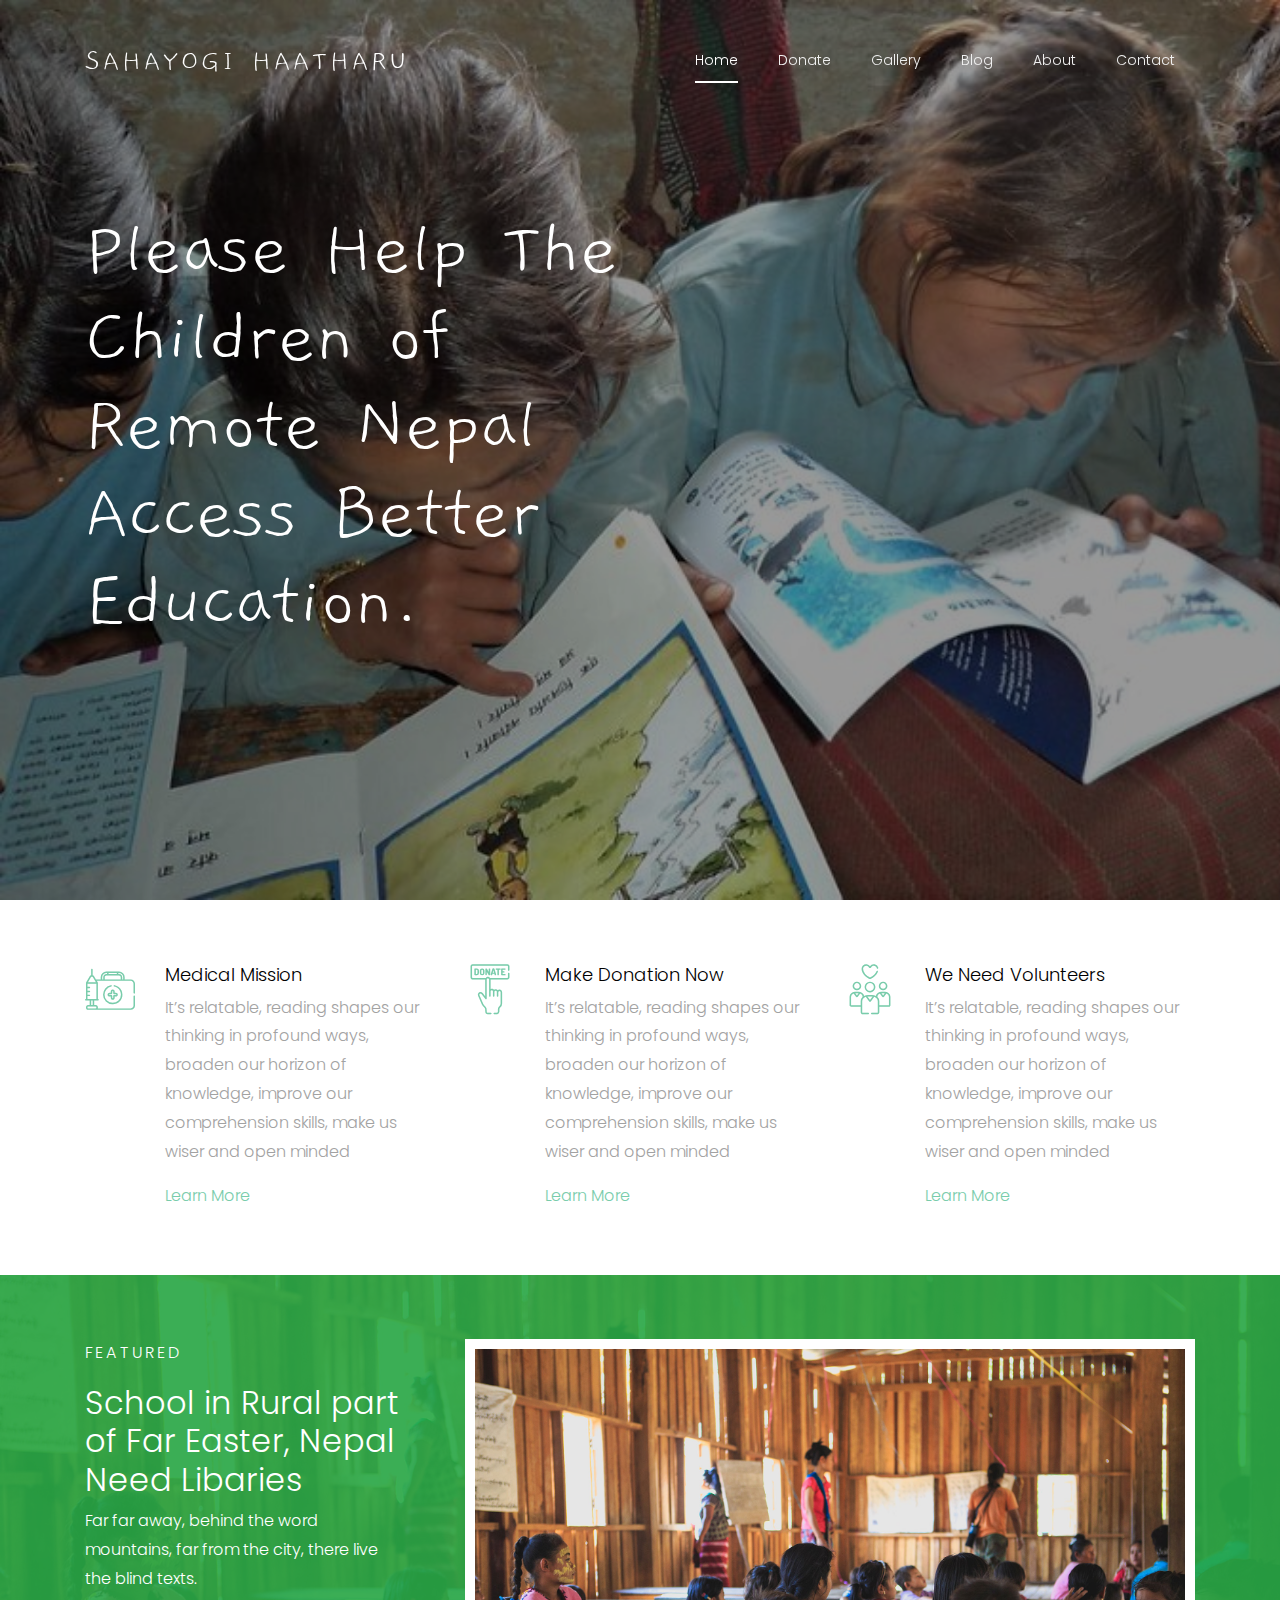
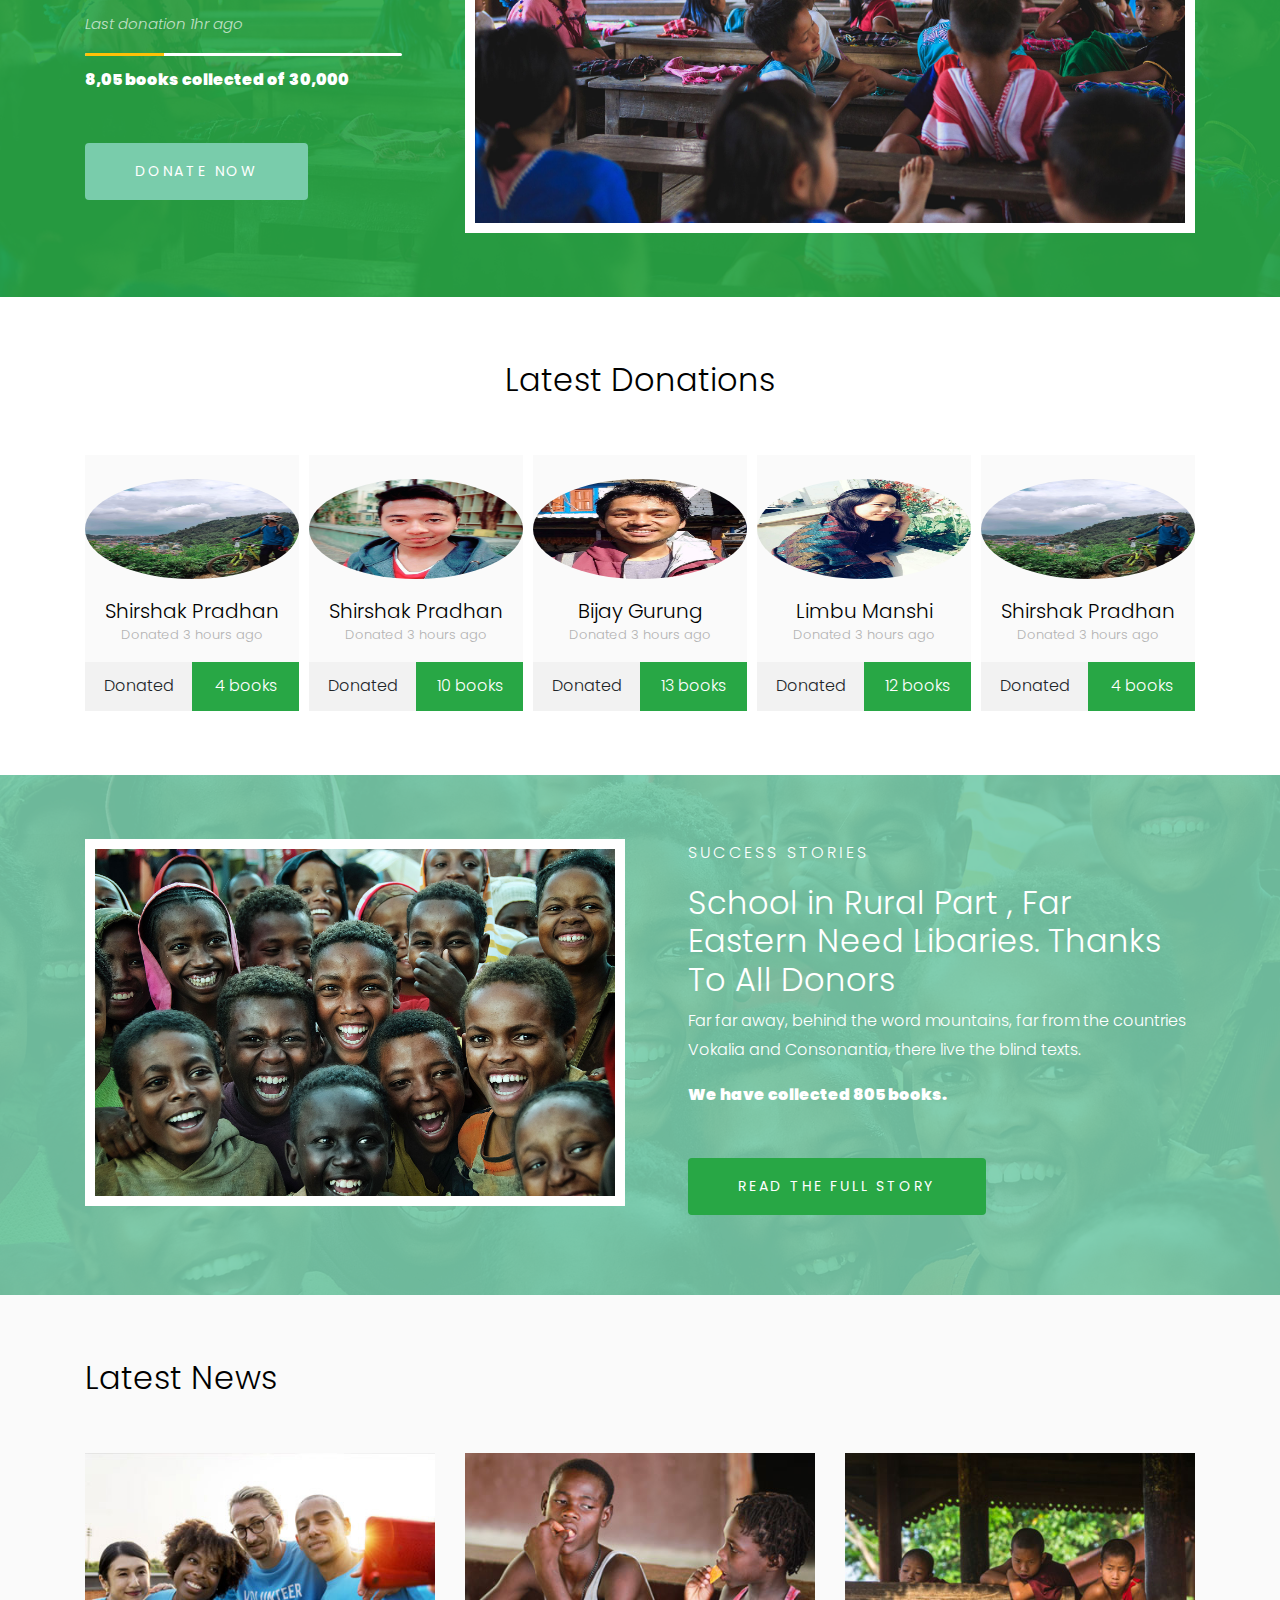
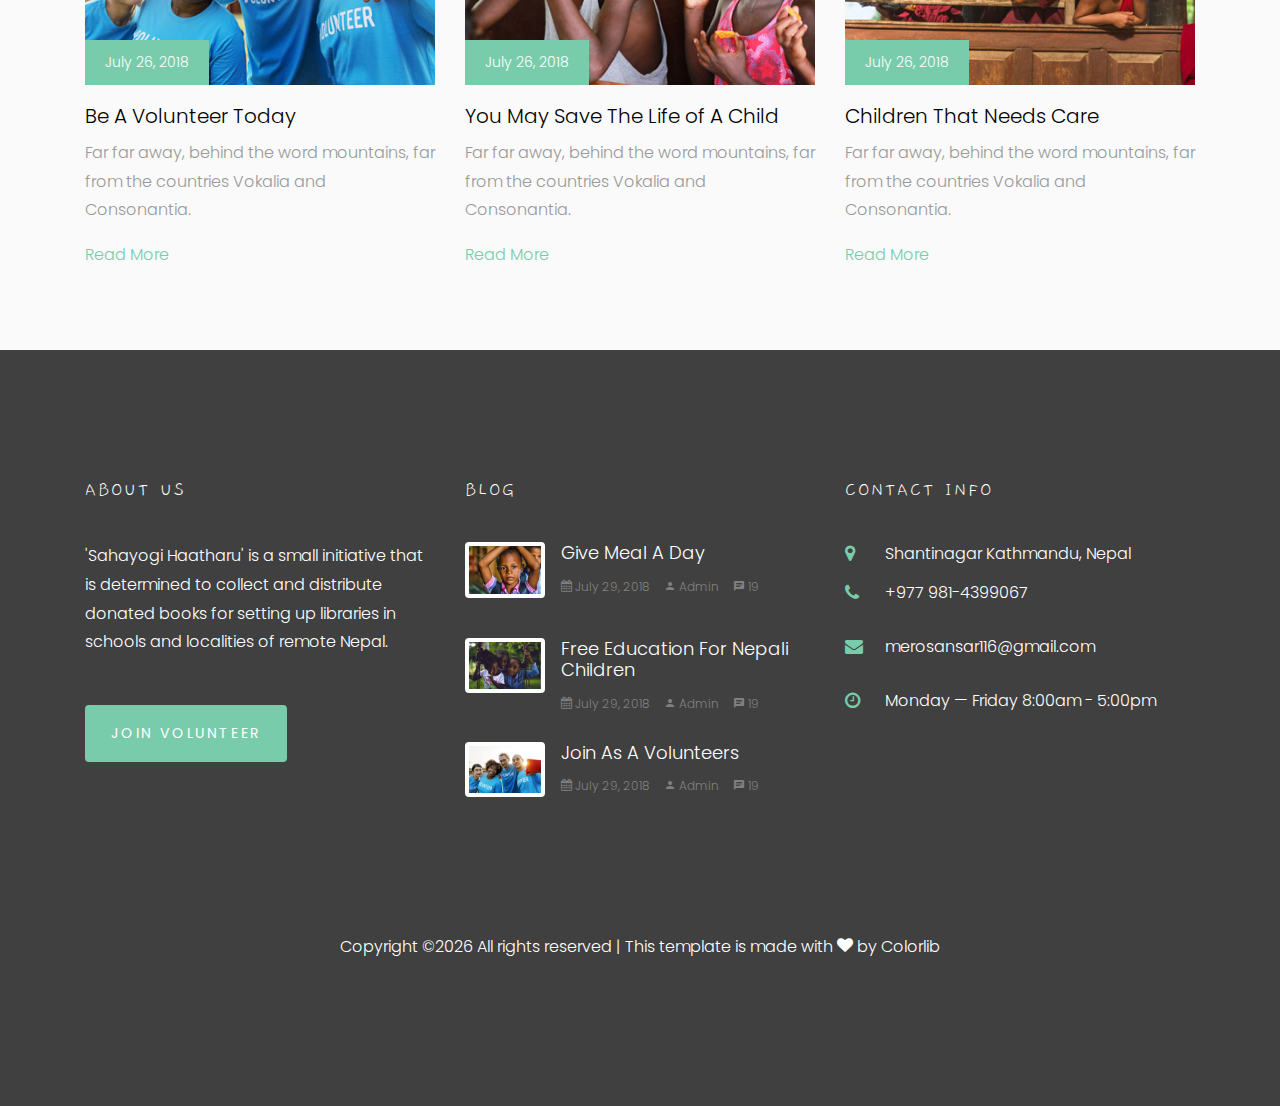
<file: public/index.html>
<!DOCTYPE html>
<html lang="en">
  <head>
    <title>Sahayogi Haatharu</title>
    <meta charset="utf-8">
    <meta name="viewport" content="width=device-width, initial-scale=1, shrink-to-fit=no">
    
    <link href="https://fonts.googleapis.com/css?family=Poppins:300,400,500|Gaegu:700" rel="stylesheet">
    <link rel="stylesheet" href="css/open-iconic-bootstrap.min.css">
    <link rel="stylesheet" href="css/animate.css">
    <link rel="stylesheet" href="css/owl.carousel.min.css">
    <link rel="stylesheet" href="css/owl.theme.default.min.css">
    <link rel="stylesheet" href="css/magnific-popup.css">
    <link rel="stylesheet" href="css/aos.css">
    <link rel="stylesheet" href="css/ionicons.min.css">
    <link rel="stylesheet" href="css/bootstrap-datepicker.css">
    <link rel="stylesheet" href="css/jquery.timepicker.css">
    <link rel="stylesheet" href="css/flaticon.css">
    <link rel="stylesheet" href="css/icomoon.css">
    <link rel="stylesheet" href="css/style.css">
  </head>
  <body>
    
  <nav class="navbar navbar-expand-lg navbar-dark ftco_navbar bg-dark ftco-navbar-light" id="ftco-navbar">
    <div class="container">
      <a class="navbar-brand" href="/">Sahayogi Haatharu </a>
      <button class="navbar-toggler" type="button" data-toggle="collapse" data-target="#ftco-nav" aria-controls="ftco-nav" aria-expanded="false" aria-label="Toggle navigation">
        <span class="oi oi-menu"></span> Menu
      </button>

      <div class="collapse navbar-collapse" id="ftco-nav">
        <ul class="navbar-nav ml-auto">
          <li class="nav-item active"><a href="/" class="nav-link">Home</a></li>
          <li class="nav-item"><a href="#donations" class="nav-link">Donate</a></li>
          <li class="nav-item"><a href="#news"  onclick="$('#news').animatescroll({padding:18})" class="nav-link">Gallery</a></li>
          <li class="nav-item"><a href="#contact" class="nav-link">Blog</a></li>
          <li class="nav-item"><a href="#contact" class="nav-link">About</a></li>
          <li class="nav-item"><a href="#contact" class="nav-link">Contact</a></li>
        </ul>
      </div>
    </div>
  </nav>
  <!-- END nav -->
  
  <div class="block-31" style="position: relative;">
    <div class="owl-carousel loop-block-31 ">
      <div class="block-30 item" style="background-image: url('images/bg.jpeg');" data-stellar-background-ratio="0.5">
        <div class="container">
          <div class="row align-items-center">
            <div class="col-md-7">
              <h2 class="heading">Please Help The Children of Remote Nepal Access Better Education.</h2>
            </div>
          </div>
        </div>
      </div>
    </div>
  </div>
  

  <div class="site-section">
    <div class="container">
      <div class="row">

        <div class="col-md-4">
          <div class="media block-6">
            <div class="icon"><span class="flaticon-first-aid-kit"></span></div>
            <div class="media-body">
              <h3 class="heading">Medical Mission</h3>
              <p>It’s relatable, reading shapes our thinking in profound ways, broaden our horizon of knowledge, improve our comprehension skills, make us wiser and open minded</p>
              <p><a href="#">Learn More</a></p>
            </div>
          </div>     
        </div>

        <div class="col-md-4">
          <div class="media block-6">
            <div class="icon"><span class="flaticon-donate"></span></div>
            <div class="media-body">
              <h3 class="heading">Make Donation Now</h3>
              <p>It’s relatable, reading shapes our thinking in profound ways, broaden our horizon of knowledge, improve our comprehension skills, make us wiser and open minded</p>
              <p><a href="#">Learn More</a></p>
            </div>
          </div>  
        </div>

        <div class="col-md-4">
          <div class="media block-6">
            <div class="icon"><span class="flaticon-people"></span></div>
            <div class="media-body">
              <h3 class="heading">We Need Volunteers</h3>
              <p>It’s relatable, reading shapes our thinking in profound ways, broaden our horizon of knowledge, improve our comprehension skills, make us wiser and open minded</p>
              <p><a href="#">Learn More</a></p>
            </div>
          </div> 
        </div>

      </div>
    </div>
  </div> <!-- .site-section -->



  <div class="featured-donate overlay-color" style="background-image: url('images/bg_2.jpg');" id="donations">
    
    <div class="container">
      <div class="row">
        <div class="col-lg-8 order-lg-2 mb-3 mb-lg-0">
          <img src="images/bg_2.jpg" alt="Image placeholder" class="img-fluid">
        </div>
        <div class="col-lg-4 pr-lg-5">
          <span class="featured-text mb-3 d-block">Featured</span>
          <h2>School in  Rural part of Far Easter, Nepal Need Libaries</h2>
          <p class="mb-3">Far far away, behind the word mountains, far from the city, there live the blind texts.</p>
          <span class="donation-time mb-3">Last donation 1hr ago</span>
          <div class="progress custom-progress">
            <div class="progress-bar bg-warning" role="progressbar" style="width: 25%" aria-valuenow="25" aria-valuemin="0" aria-valuemax="100"></div>
          </div>
          <span class="fund-raised d-block mb-5">8,05 books collected of 30,000</span>
          <p><a href="#" class="btn btn-primary btn-hover-white py-3 px-5">Donate Now</a></p>
        </div>
        
      </div>
    </div>

  </div> <!-- .featured-donate -->

  <div class="site-section fund-raisers " style="display:none">
    <div class="container">
      <div class="row mb-5">
        <div class="col-md-12">
          <h2>Top Fundraisers</h2>
        </div>
      </div>

      <div class="row">
        
        <div class="col-md-12 block-11">
          <div class="nonloop-block-11 owl-carousel">

            <div class="card fundraise-item">
              <a href="#"><img class="card-img-top" src="images/img_1.jpg" alt="Image placeholder"></a>
              <div class="card-body">
                <h3 class="card-title"><a href="#">Children Needs Food</a></h3>
                <p class="card-text">Some quick example text to build on the card title and make up the bulk of the card's content.</p>
                <span class="donation-time mb-3 d-block">Last donation 1w ago</span>
                <div class="progress custom-progress-success">
                  <div class="progress-bar bg-success" role="progressbar" style="width: 25%" aria-valuenow="25" aria-valuemin="0" aria-valuemax="100"></div>
                </div>
                <span class="fund-raised d-block">$8,100 raised of $30,000</span>
              </div>
            </div>

            
            <div class="card fundraise-item">
              <a href="#"><img class="card-img-top" src="images/img_2.jpg" alt="Image placeholder"></a>
              <div class="card-body">
                <h3 class="card-title"><a href="#">Children Needs Food</a></h3>
                <p class="card-text">Some quick example text to build on the card title and make up the bulk of the card's content.</p>
                <span class="donation-time mb-3 d-block">Last donation 1w ago</span>
                <div class="progress custom-progress-success">
                  <div class="progress-bar bg-success" role="progressbar" style="width: 25%" aria-valuenow="25" aria-valuemin="0" aria-valuemax="100"></div>
                </div>
                <span class="fund-raised d-block">$8,100 raised of $30,000</span>
              </div>
            </div>
            
            <div class="card fundraise-item">
              <a href="#"><img class="card-img-top" src="images/img_3.jpg" alt="Image placeholder"></a>
              <div class="card-body">
                <h3 class="card-title"><a href="#">Children Needs Food</a></h3>
                <p class="card-text">Some quick example text to build on the card title and make up the bulk of the card's content.</p>
                <span class="donation-time mb-3 d-block">Last donation 1w ago</span>
                <div class="progress custom-progress-success">
                  <div class="progress-bar bg-success" role="progressbar" style="width: 25%" aria-valuenow="25" aria-valuemin="0" aria-valuemax="100"></div>
                </div>
                <span class="fund-raised d-block">$8,100 raised of $30,000</span>
              </div>
            </div>


            <div class="card fundraise-item">
              <a href="#"><img class="card-img-top" src="images/img_1.jpg" alt="Image placeholder"></a>
              <div class="card-body">
                <h3 class="card-title"><a href="#">Children Needs Food</a></h3>
                <p class="card-text">Some quick example text to build on the card title and make up the bulk of the card's content.</p>
                <span class="donation-time mb-3 d-block">Last donation 1w ago</span>
                <div class="progress custom-progress-success">
                  <div class="progress-bar bg-success" role="progressbar" style="width: 25%" aria-valuenow="25" aria-valuemin="0" aria-valuemax="100"></div>
                </div>
                <span class="fund-raised d-block">$8,100 raised of $30,000</span>
              </div>
            </div>

            
            <div class="card fundraise-item">
              <a href="#"><img class="card-img-top" src="images/img_2.jpg" alt="Image placeholder"></a>
              <div class="card-body">
                <h3 class="card-title"><a href="#">Children Needs Food</a></h3>
                <p class="card-text">Some quick example text to build on the card title and make up the bulk of the card's content.</p>
                <span class="donation-time mb-3 d-block">Last donation 1w ago</span>
                <div class="progress custom-progress-success">
                  <div class="progress-bar bg-success" role="progressbar" style="width: 25%" aria-valuenow="25" aria-valuemin="0" aria-valuemax="100"></div>
                </div>
                <span class="fund-raised d-block">$8,100 raised of $30,000</span>
              </div>
            </div>
            
            <div class="card fundraise-item">
              <a href="#"><img class="card-img-top" src="images/img_3.jpg" alt="Image placeholder"></a>
              <div class="card-body">
                <h3 class="card-title"><a href="#">Children Needs Food</a></h3>
                <p class="card-text">Some quick example text to build on the card title and make up the bulk of the card's content.</p>
                <span class="donation-time mb-3 d-block">Last donation 1w ago</span>
                <div class="progress custom-progress-success">
                  <div class="progress-bar bg-success" role="progressbar" style="width: 25%" aria-valuenow="25" aria-valuemin="0" aria-valuemax="100"></div>
                </div>
                <span class="fund-raised d-block">$8,100 raised of $30,000</span>
              </div>
            </div>
           
          </div>
        </div>
      </div>
    </div>
  </div> <!-- .section -->


  <div class="site-section fund-raisers" id="donations">
    <div class="container">
      <div class="row mb-5">
        <div class="col-md-12 text-center">
          <h2>Latest Donations</h2>
        </div>
      </div>

      <div id='donar' class="owl-carousel owl-theme">
        <div class="item">
          <div class="person-donate text-center bg-light pt-4">
            <img src="images/shirshakpardhan.jpg" alt="Image placeholder" class="img-fluid">
            <div class="donate-info">
              <h2>Shirshak Pradhan</h2>
              <span class="time d-block mb-3">Donated 3 hours ago</span>

              <div class="donate-amount d-flex">
                <div class="label">Donated</div>
                <div class="amount">4 books</div>
              </div>
            </div>
          </div>    
        </div>

        <div class="item">
          <div class="person-donate text-center bg-light pt-4">
            <img src="images/shasank_prajapati.jpg" alt="Image placeholder" class="img-fluid">
            <div class="donate-info">
              <h2>Shirshak Pradhan</h2>
              <span class="time d-block mb-3">Donated 3 hours ago</span>

              <div class="donate-amount d-flex">
                <div class="label">Donated</div>
                <div class="amount">10 books</div>
              </div>
            </div>
          </div>    
        </div>

        <div class="item">
          <div class="person-donate text-center bg-light pt-4">
            <img src="images/BijayGurung.jpg" alt="Image placeholder" class="img-fluid">
            <div class="donate-info">
              <h2>Bijay Gurung</h2>
              <span class="time d-block mb-3">Donated 3 hours ago</span>

              <div class="donate-amount d-flex">
                <div class="label">Donated</div>
                <div class="amount">13 books</div>
              </div>
            </div>
          </div>    
        </div>

        <div class="item">
          <div class="person-donate text-center bg-light pt-4">
            <img src="images/LimbuManshi.jpg" alt="Image placeholder" class="img-fluid">
            <div class="donate-info">
              <h2>Limbu Manshi</h2>
              <span class="time d-block mb-3">Donated 3 hours ago</span>

              <div class="donate-amount d-flex">
                <div class="label">Donated</div>
                <div class="amount">12 books</div>
              </div>
            </div>
          </div>    
        </div>
      </div>
    </div>
  </div> <!-- .section -->

  <div class="featured-section overlay-color-2" style="background-image: url('images/bg_3.jpg');">
    
    <div class="container">
      <div class="row">

        <div class="col-md-6">
          <img src="images/bg_3.jpg" alt="Image placeholder" class="img-fluid">
        </div>

        <div class="col-md-6 pl-md-5">
          <span class="featured-text d-block mb-3">Success Stories</span>
          <h2>School in Rural Part , Far Eastern Need Libaries. Thanks To All Donors</h2>
          <p class="mb-3">Far far away, behind the word mountains, far from the countries Vokalia and Consonantia, there live the blind texts.</p>
          <span class="fund-raised d-block mb-5">We have collected 805 books.</span>

          <p><a href="#" class="btn btn-success btn-hover-white py-3 px-5">Read The Full Story</a></p>
        </div>
        
      </div>
    </div>

  </div> <!-- .featured-donate -->

  <div class="site-section bg-light" id="news">
    <div class="container">
      <div class="row mb-5">
        <div class="col-md-12">
          <h2>Latest News</h2>
        </div>
      </div>

      <div class="row">
        <div class="col-12 col-sm-6 col-md-6 col-lg-4 mb-4 mb-lg-0">
          <div class="post-entry">
            <a href="#" class="mb-3 img-wrap">
              <img src="images/img_4.jpg" alt="Image placeholder" class="img-fluid">
              <span class="date">July 26, 2018</span>
            </a>
            <h3><a href="#">Be A Volunteer Today</a></h3>
            <p>Far far away, behind the word mountains, far from the countries Vokalia and Consonantia.</p>
            <p><a href="#">Read More</a></p>
          </div>
        </div>
        <div class="col-12 col-sm-6 col-md-6 col-lg-4 mb-4 mb-lg-0">
          <div class="post-entry">
            <a href="#" class="mb-3 img-wrap">
              <img src="images/img_5.jpg" alt="Image placeholder" class="img-fluid">
              <span class="date">July 26, 2018</span>
            </a>
            <h3><a href="#">You May Save The Life of A Child</a></h3>
            <p>Far far away, behind the word mountains, far from the countries Vokalia and Consonantia.</p>
            <p><a href="#">Read More</a></p>
          </div>
        </div>
        <div class="col-12 col-sm-6 col-md-6 col-lg-4 mb-4 mb-lg-0">
          <div class="post-entry">
            <a href="#" class="mb-3 img-wrap">
              <img src="images/img_6.jpg" alt="Image placeholder" class="img-fluid">
              <span class="date">July 26, 2018</span>
            </a>
            <h3><a href="#">Children That Needs Care</a></h3>
            <p>Far far away, behind the word mountains, far from the countries Vokalia and Consonantia.</p>
            <p><a href="#">Read More</a></p>
          </div>
        </div>
      </div>
    </div>
  </div> <!-- .section -->

  
  <footer class="footer" id="contact">
    <div class="container">
      <div class="row mb-5">
        <div class="col-md-6 col-lg-4">
          <h3 class="heading-section">About Us</h3>
          <p class="mb-5">'Sahayogi Haatharu' is a small initiative that is determined to collect and distribute donated books for setting up libraries in schools and localities of remote Nepal.</p>
          <p><a href="#" class="btn btn-primary px-4 py-3">Join Volunteer</a></p>
        </div>
        <div class="col-md-6 col-lg-4">
          <h3 class="heading-section">Blog</h3>
          <div class="block-21 d-flex mb-4">
            <figure class="mr-3">
              <img src="images/img_1.jpg" alt="" class="img-fluid">
            </figure>
            <div class="text">
              <h3 class="heading"><a href="#">Give Meal A Day</a></h3>
              <div class="meta">
                <div><a href="#"><span class="icon-calendar"></span> July 29, 2018</a></div>
                <div><a href="#"><span class="icon-person"></span> Admin</a></div>
                <div><a href="#"><span class="icon-chat"></span> 19</a></div>
              </div>
            </div>
          </div>

          <div class="block-21 d-flex mb-4">
            <figure class="mr-3">
              <img src="images/img_2.jpg" alt="" class="img-fluid">
            </figure>
            <div class="text">
              <h3 class="heading"><a href="#">Free Education For Nepali Children</a></h3>
              <div class="meta">
                <div><a href="#"><span class="icon-calendar"></span> July 29, 2018</a></div>
                <div><a href="#"><span class="icon-person"></span> Admin</a></div>
                <div><a href="#"><span class="icon-chat"></span> 19</a></div>
              </div>
            </div>
          </div>

          <div class="block-21 d-flex mb-4">
            <figure class="mr-3">
              <img src="images/img_4.jpg" alt="" class="img-fluid">
            </figure>
            <div class="text">
              <h3 class="heading"><a href="#">Join As A Volunteers</a></h3>
              <div class="meta">
                <div><a href="#"><span class="icon-calendar"></span> July 29, 2018</a></div>
                <div><a href="#"><span class="icon-person"></span> Admin</a></div>
                <div><a href="#"><span class="icon-chat"></span> 19</a></div>
              </div>
            </div>
          </div>
        </div>
        <div class="col-md-6 col-lg-4">
          <div class="block-23">
            <h3 class="heading-section">Contact Info</h3>
              <ul>
                <li><span class="icon icon-map-marker"></span><span class="text"> Shantinagar Kathmandu, Nepal</span></li>
                <li><a href="#"><span class="icon icon-phone"></span><span class="text">+977 981-4399067</span></a></li>
                <li><a href="#"><span class="icon icon-envelope"></span><span class="text">merosansar116@gmail.com</span></a></li>
                <li><span class="icon icon-clock-o"></span><span class="text">Monday &mdash; Friday 8:00am - 5:00pm</span></li>
              </ul>
            </div>
        </div>
        
        
      </div>
      <div class="row pt-5">
        <div class="col-md-12 text-center">
          <p>
            <!-- Link back to Colorlib can't be removed. Template is licensed under CC BY 3.0. -->
            Copyright &copy;<script>document.write(new Date().getFullYear());</script> All rights reserved | This template is made with <i class="icon-heart" aria-hidden="true"></i> by <a href="https://colorlib.com" target="_blank" class="text-primary">Colorlib</a>
            <!-- Link back to Colorlib can't be removed. Template is licensed under CC BY 3.0. -->
          </p>
        </div>
      </div>
    </div>
  </footer>

  <!-- loader -->
  <div id="ftco-loader" class="show fullscreen"><svg class="circular" width="48px" height="48px"><circle class="path-bg" cx="24" cy="24" r="22" fill="none" stroke-width="4" stroke="#eeeeee"/><circle class="path" cx="24" cy="24" r="22" fill="none" stroke-width="4" stroke-miterlimit="10" stroke="#F96D00"/></svg></div>


  <script src="js/jquery.min.js"></script>
  <script src="js/jquery-migrate-3.0.1.min.js"></script>
  <script src="js/animatescroll.js"></script>
  <script src="js/popper.min.js"></script>
  <script src="js/bootstrap.min.js"></script>
  <!-- <script src="js/jquery.easing.1.3.js"></script> -->
  <script src="js/jquery.waypoints.min.js"></script>
  <script src="js/jquery.stellar.min.js"></script>
  <script src="js/owl.carousel.min.js"></script>
  <script src="js/jquery.magnific-popup.min.js"></script>
  <script src="js/bootstrap-datepicker.js"></script>
 
  
  
  <script src="js/aos.js"></script>
  <script src="js/jquery.animateNumber.min.js"></script>
  <script src="js/main.js"></script>
    <script>
    $('#donar').owlCarousel({
    loop:true,
    margin:10,
    nav:true,
    responsive:{
        0:{
            items:1
        },
        600:{
            items:3
        },
        1000:{
            items:5
        }
    }
})
    </script>
  </body>
</html>
</file>
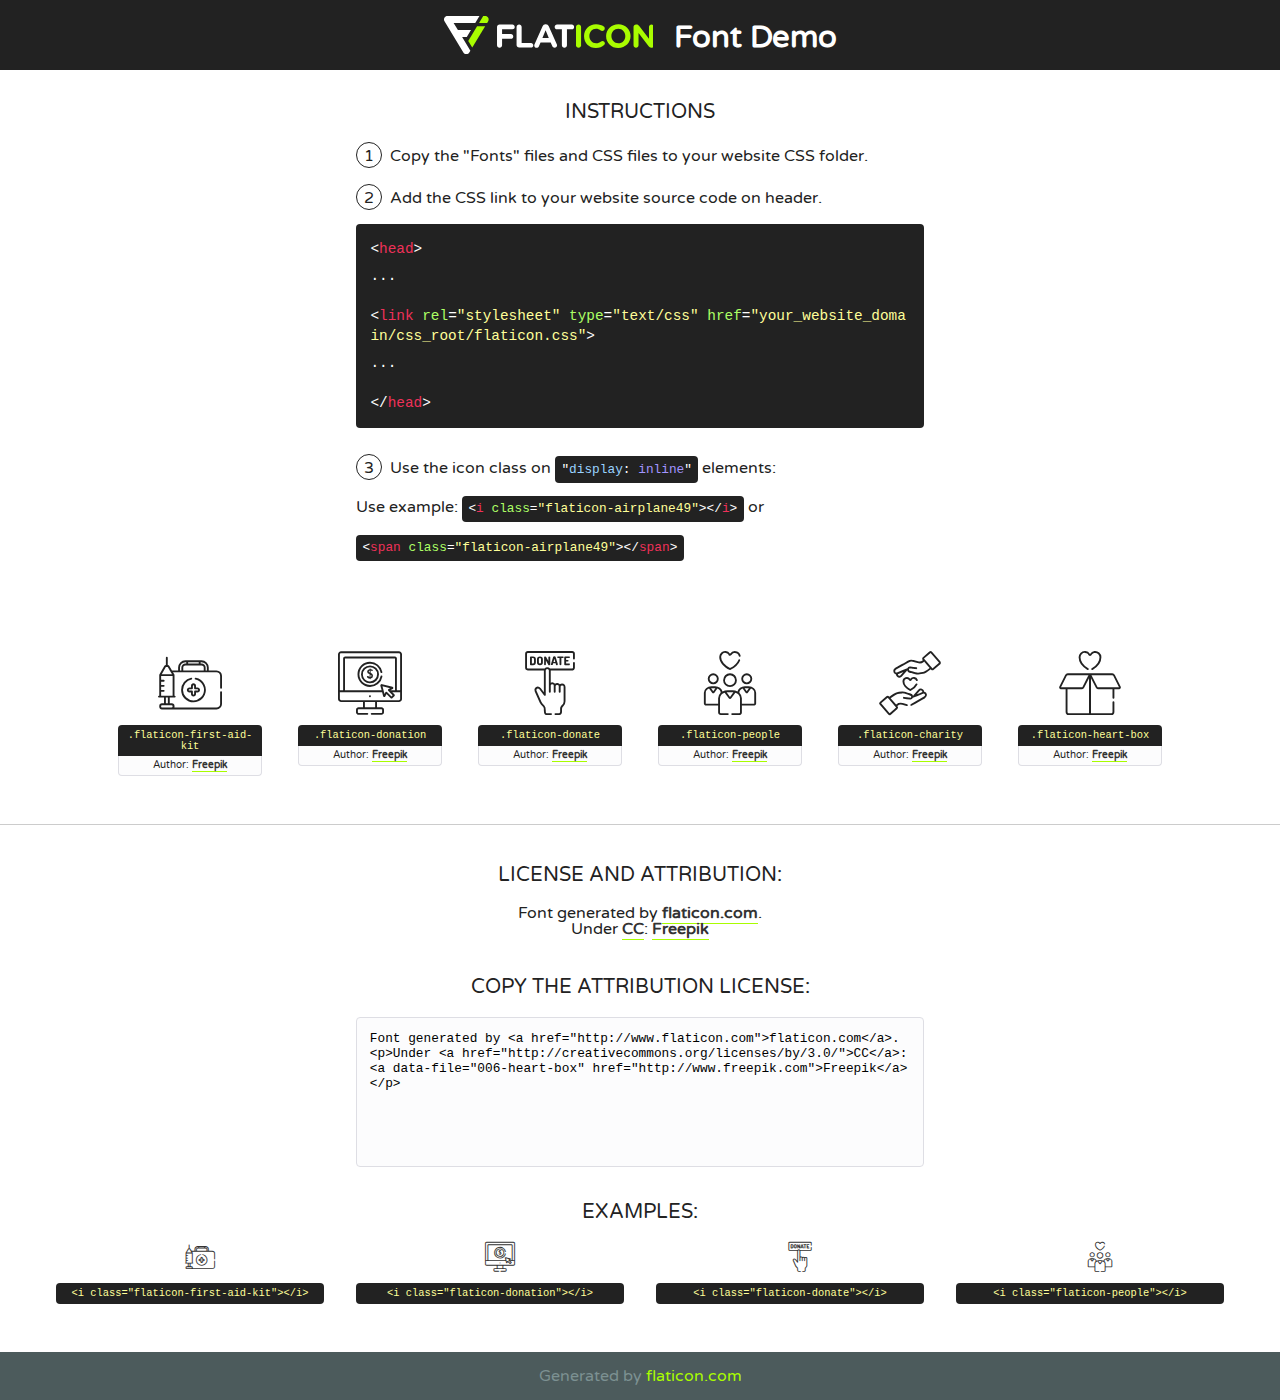
<file: public/fonts/flaticon/font/flaticon.html>
<!DOCTYPE html>
<!--
  Flaticon icon font: Flaticon
  Creation date: 25/07/2018 10:39
-->
<html>
<!DOCTYPE html>
<html>

<head>
    <title>Flaticon WebFont</title>
    <link href="http://fonts.googleapis.com/css?family=Varela+Round" rel="stylesheet" type="text/css" />
    <link rel="stylesheet" type="text/css" href="flaticon.css">
    <meta charset="UTF-8">
    <style>
    html, body, div, span, applet, object, iframe,
    h1, h2, h3, h4, h5, h6, p, blockquote, pre,
    a, abbr, acronym, address, big, cite, code,
    del, dfn, em, img, ins, kbd, q, s, samp,
    small, strike, strong, sub, sup, tt, var,
    b, u, i, center,
    dl, dt, dd, ol, ul, li,
    fieldset, form, label, legend,
    table, caption, tbody, tfoot, thead, tr, th, td,
    article, aside, canvas, details, embed, 
    figure, figcaption, footer, header, hgroup, 
    menu, nav, output, ruby, section, summary,
    time, mark, audio, video {
        margin: 0;
        padding: 0;
        border: 0;
        font-size: 100%;
        font: inherit;
        vertical-align: baseline;
    }
    /* HTML5 display-role reset for older browsers */
    article, aside, details, figcaption, figure, 
    footer, header, hgroup, menu, nav, section {
        display: block;
    }
    body {
        line-height: 1;
    }
    ol, ul {
        list-style: none;
    }
    blockquote, q {
        quotes: none;
    }
    blockquote:before, blockquote:after,
    q:before, q:after {
        content: '';
        content: none;
    }
    table {
        border-collapse: collapse;
        border-spacing: 0;
    }
    body {
        font-family: 'Varela Round', Helvetica, Arial, sans-serif;
        font-size: 16px;
        color: #222;
    }
    a {
        color: #333;
        border-bottom: 1px solid #a9fd00;
        font-weight: bold;
        text-decoration: none;
    }
    * {
        -moz-box-sizing: border-box;
        -webkit-box-sizing: border-box;
        box-sizing: border-box;
        margin: 0;
        padding: 0;
    }
    [class^="flaticon-"]:before, [class*=" flaticon-"]:before, [class^="flaticon-"]:after, [class*=" flaticon-"]:after {
        font-family: Flaticon;
        font-size: 30px;
        font-style: normal;
        margin-left: 20px;
        color: #333;
    }
    .wrapper {
        max-width: 600px;
        margin: auto;
        padding: 0 1em;
    }
    .title {
        font-size: 1.25em;
        text-align: center;
        margin-bottom: 1em;
        text-transform: uppercase;
    }
    header {
        text-align: center;
        background-color: #222;
        color: #fff;
        padding: 1em;
    }
    header .logo {
        width: 210px;
        height: 38px;
        display: inline-block;
        vertical-align: middle;
        margin-right: 1em;
        border: none;
    }
    header strong {
        font-size: 1.95em;
        font-weight: bold;
        vertical-align: middle;
        margin-top: 5px;
        display: inline-block;
    }
    .demo {
        margin: 2em auto;
        line-height: 1.25em;
    }
    .demo ul li {
        margin-bottom: 1em;
    }
    .demo ul li .num {
        color: #222;
        border-radius: 20px;
        display: inline-block;
        width: 26px;
        padding: 3px;
        height: 26px;
        text-align: center;
        margin-right: 0.5em;
        border: 1px solid #222;
    }
    .demo ul li code {
        background-color: #222;
        border-radius: 4px;
        padding: 0.25em 0.5em;
        display: inline-block;
        color: #fff;
        font-family: Consolas,Monaco,Lucida Console,Liberation Mono,DejaVu Sans Mono,Bitstream Vera Sans Mono,Courier New, monospace;
        font-weight: lighter;
        margin-top: 1em;
        font-size: 0.8em;
        word-break: break-all;
    }
    .demo ul li code.big {
        padding: 1em;
        font-size: 0.9em;
    }
    .demo ul li code .red {
        color: #EF3159;
    }
    .demo ul li code .green {
        color: #ACFF65;
    }
    .demo ul li code .yellow {
        color: #FFFF99;
    }
    .demo ul li code .blue {
        color: #99D3FF;
    }
    .demo ul li code .purple {
        color: #A295FF;
    }
    .demo ul li code .dots {
        margin-top: 0.5em;
        display: block;
    }
    #glyphs {
        border-bottom: 1px solid #ccc;
        padding: 2em 0;
        text-align: center;
    }
    .glyph {
        display: inline-block;
        width: 9em;
        margin: 1em;
        text-align: center;
        vertical-align: top;
        background: #FFF;
    }
    .glyph .glyph-icon {
        padding: 10px;
        display: block;
        font-family:"Flaticon";
        font-size: 64px;
        line-height: 1;
    }
    .glyph .glyph-icon:before {
        font-size: 64px;
        color: #222;
        margin-left: 0;
    }
    .class-name {
        font-size: 0.65em;
        background-color: #222;
        color: #fff;
        border-radius: 4px 4px 0 0;
        padding: 0.5em;
        color: #FFFF99;
        font-family: Consolas,Monaco,Lucida Console,Liberation Mono,DejaVu Sans Mono,Bitstream Vera Sans Mono,Courier New, monospace;
    }
    .author-name {
        font-size: 0.6em;
        background-color: #fcfcfd;
        border: 1px solid #DEDEE4;
        border-top: 0;
        border-radius: 0 0 4px 4px;
        padding: 0.5em;
    }
    .class-name:last-child {
        font-size: 10px;
        color:#888;
    }
    .class-name:last-child a {
        font-size: 10px;
        color:#555;
    }
    .class-name:last-child a:hover {
        color:#a9fd00;
    }
    .glyph > input {
        display: block;
        width: 100px;
        margin: 5px auto;
        text-align: center;
        font-size: 12px;
        cursor: text;
    }
    .glyph > input.icon-input {
        font-family:"Flaticon";
        font-size: 16px;
        margin-bottom: 10px;
    }
    .attribution .title {
        margin-top: 2em;
    }
    .attribution textarea {
        background-color: #fcfcfd;
        padding: 1em;
        border: none;
        box-shadow: none;
        border: 1px solid #DEDEE4;
        border-radius: 4px;
        resize: none;
        width: 100%;
        height: 150px;
        font-size: 0.8em;
        font-family: Consolas,Monaco,Lucida Console,Liberation Mono,DejaVu Sans Mono,Bitstream Vera Sans Mono,Courier New, monospace;
        -webkit-appearance: none;
    }
    .iconsuse {
        margin: 2em auto;
        text-align: center;
        max-width: 1200px;
    }
    .iconsuse:after {
        content: '';
        display: table;
        clear: both;
    }
    .iconsuse .image {
        float: left;
        width: 25%;
        padding: 0 1em;
    }
    .iconsuse .image p {
        margin-bottom: 1em;
    }
    .iconsuse .image span {
        display: block;
        font-size: 0.65em;
        background-color: #222;
        color: #fff;
        border-radius: 4px;
        padding: 0.5em;
        color: #FFFF99;
        margin-top: 1em;
        font-family: Consolas,Monaco,Lucida Console,Liberation Mono,DejaVu Sans Mono,Bitstream Vera Sans Mono,Courier New, monospace;
    }
    #footer {
        text-align: center;
        background-color: #4C5B5C;
        color: #7c9192;
        padding: 1em;
    }
    #footer a {
        border: none;
        color: #a9fd00;
        font-weight: normal;
    }
    @media (max-width: 960px) {
        .iconsuse .image {
            width: 50%;
        }
    }
    @media (max-width: 560px) {
        .iconsuse .image {
            width: 100%;
        }
    }
    </style>
</head>

<body class="characters-off">

    <header>
        <a href="http://www.flaticon.com" target="_blank" class="logo">
            <svg version="1.1" xmlns="http://www.w3.org/2000/svg" xmlns:xlink="http://www.w3.org/1999/xlink" xmlns:a="http://ns.adobe.com/AdobeSVGViewerExtensions/3.0/" viewBox="0 0 560.875 102.036" enable-background="new 0 0 560.875 102.036" xml:space="preserve">
                <defs>
                </defs>
                <g>
                    <g class="letters">
                        <path fill="#ffffff" d="M141.596,29.675c0-3.777,2.985-6.767,6.764-6.767h34.438c3.426,0,6.15,2.728,6.15,6.15
                        c0,3.43-2.724,6.149-6.15,6.149h-27.674v13.091h23.719c3.429,0,6.151,2.724,6.151,6.15c0,3.43-2.723,6.149-6.151,6.149h-23.719
                        v17.574c0,3.773-2.986,6.761-6.764,6.761c-3.779,0-6.764-2.989-6.764-6.761V29.675z"></path>
                        <path fill="#ffffff" d="M193.844,29.149c0-3.781,2.985-6.767,6.764-6.767c3.776,0,6.763,2.985,6.763,6.767v42.957h25.039
                        c3.426,0,6.149,2.726,6.149,6.153c0,3.425-2.723,6.15-6.149,6.15h-31.802c-3.779,0-6.764-2.986-6.764-6.768V29.149z"></path>
                        <path fill="#ffffff" d="M241.891,75.71l21.438-48.407c1.492-3.341,4.215-5.357,7.906-5.357h0.792
                        c3.686,0,6.323,2.017,7.815,5.357l21.439,48.407c0.436,0.967,0.701,1.845,0.701,2.723c0,3.602-2.809,6.501-6.414,6.501
                        c-3.161,0-5.269-1.845-6.499-4.655l-4.132-9.661h-27.059l-4.301,10.102c-1.144,2.631-3.426,4.214-6.237,4.214
                        c-3.517,0-6.24-2.81-6.24-6.325C241.1,77.64,241.451,76.677,241.891,75.71z M279.932,58.666l-8.521-20.297l-8.526,20.297H279.932
                        z"></path>
                        <path fill="#ffffff" d="M314.864,35.387H301.86c-3.429,0-6.239-2.813-6.239-6.238c0-3.429,2.811-6.24,6.239-6.24h39.533
                        c3.426,0,6.237,2.811,6.237,6.24c0,3.425-2.811,6.238-6.237,6.238h-13.001v42.785c0,3.773-2.99,6.761-6.764,6.761
                        c-3.779,0-6.764-2.989-6.764-6.761V35.387z"></path>
                        <path fill="#A9FD00" d="M352.615,29.149c0-3.781,2.985-6.767,6.767-6.767c3.774,0,6.761,2.985,6.761,6.767v49.024
                        c0,3.773-2.987,6.761-6.761,6.761c-3.781,0-6.767-2.989-6.767-6.761V29.149z"></path>
                        <path fill="#A9FD00" d="M374.132,53.836v-0.179c0-17.481,13.178-31.801,32.065-31.801c9.22,0,15.459,2.458,20.557,6.238
                        c1.402,1.054,2.637,2.985,2.637,5.357c0,3.692-2.985,6.59-6.681,6.59c-1.845,0-3.071-0.702-4.044-1.319
                        c-3.776-2.813-7.729-4.393-12.562-4.393c-10.364,0-17.831,8.611-17.831,19.154v0.173c0,10.542,7.291,19.329,17.831,19.329
                        c5.715,0,9.492-1.756,13.359-4.834c1.049-0.874,2.458-1.491,4.039-1.491c3.429,0,6.325,2.813,6.325,6.236
                        c0,2.106-1.056,3.78-2.282,4.834c-5.539,4.834-12.036,7.733-21.878,7.733C387.572,85.464,374.132,71.493,374.132,53.836z"></path>
                        <path fill="#A9FD00" d="M433.009,53.836v-0.179c0-17.481,13.79-31.801,32.766-31.801c18.981,0,32.592,14.143,32.592,31.628v0.173
                        c0,17.483-13.785,31.807-32.769,31.807C446.625,85.464,433.009,71.32,433.009,53.836z M484.224,53.836v-0.179
                        c0-10.539-7.725-19.326-18.626-19.326c-10.893,0-18.449,8.611-18.449,19.154v0.173c0,10.542,7.73,19.329,18.626,19.329
                        C476.676,72.986,484.224,64.378,484.224,53.836z"></path>
                        <path fill="#A9FD00" d="M506.233,29.321c0-3.774,2.99-6.763,6.767-6.763h1.401c3.252,0,5.183,1.583,7.029,3.953l26.093,34.265
                        V29.059c0-3.692,2.99-6.677,6.681-6.677c3.683,0,6.671,2.985,6.671,6.677v48.934c0,3.78-2.987,6.765-6.764,6.765h-0.436
                        c-3.257,0-5.188-1.581-7.034-3.953l-27.056-35.492v32.944c0,3.687-2.985,6.676-6.678,6.676c-3.683,0-6.673-2.989-6.673-6.676
                        V29.321z"></path>
                    </g>
                    <g class="insignia">
                        <path fill="#ffffff" d="M48.372,56.137h12.517l11.156-18.537H37.186L25.688,18.539h57.825L94.668,0H9.271
                        C5.925,0,2.842,1.801,1.198,4.716c-1.644,2.907-1.593,6.482,0.134,9.343l50.38,83.501c1.678,2.781,4.689,4.476,7.938,4.476
                        c3.246,0,6.257-1.695,7.935-4.476l2.898-4.804L48.372,56.137z"></path>
                        <g class="i">
                            <path fill="#A9FD00" d="M93.575,18.539h0.031v0.004l21.652,0.004l2.705-4.488c1.727-2.861,1.778-6.436,0.133-9.343
                            C116.454,1.801,113.371,0,110.026,0h-5.294L93.575,18.539z"></path>
                            <polygon fill="#A9FD00" points="88.291,27.356 64.725,66.486 75.519,84.404 109.942,27.356"></polygon>
                        </g>
                    </g>
                </g>
            </svg>
        </a>
        <strong>Font Demo</strong>
    </header>


    <section class="demo wrapper">

        <p class="title">Instructions</p>

        <ul>
            <li>
                <span class="num">1</span>Copy the "Fonts" files and CSS files to your website CSS folder.
            </li>
            <li>
                <span class="num">2</span>Add the CSS link to your website source code on header.
                <code class="big">
                    &lt;<span class="red">head</span>&gt;
                    <br/><span class="dots">...</span>
                    <br/>&lt;<span class="red">link</span> <span class="green">rel</span>=<span class="yellow">"stylesheet"</span> <span class="green">type</span>=<span class="yellow">"text/css"</span> <span class="green">href</span>=<span class="yellow">"your_website_domain/css_root/flaticon.css"</span>&gt;
                    <br/><span class="dots">...</span>
                    <br/>&lt;/<span class="red">head</span>&gt;
                </code>
            </li>

            <li>
                <p>
                    <span class="num">3</span>Use the icon class on <code>"<span class="blue">display</span>:<span class="purple"> inline</span>"</code> elements:
                    <br />
                    Use example: <code>&lt;<span class="red">i</span> <span class="green">class</span>=<span class="yellow">&quot;flaticon-airplane49&quot;</span>&gt;&lt;/<span class="red">i</span>&gt;</code> or <code>&lt;<span class="red">span</span> <span class="green">class</span>=<span class="yellow">&quot;flaticon-airplane49&quot;</span>&gt;&lt;/<span class="red">span</span>&gt;</code>
            </li>
        </ul>

    </section>




   <section id="glyphs">          
    
      
        <div class="glyph"><div class="glyph-icon flaticon-first-aid-kit"></div>
            <div class="class-name">.flaticon-first-aid-kit</div>
            <div class="author-name">Author: <a data-file="001-first-aid-kit" href="http://www.freepik.com">Freepik</a> </div> 
        </div>        
        
        <div class="glyph"><div class="glyph-icon flaticon-donation"></div>
            <div class="class-name">.flaticon-donation</div>
            <div class="author-name">Author: <a data-file="002-donation" href="http://www.freepik.com">Freepik</a> </div> 
        </div>        
        
        <div class="glyph"><div class="glyph-icon flaticon-donate"></div>
            <div class="class-name">.flaticon-donate</div>
            <div class="author-name">Author: <a data-file="003-donate" href="http://www.freepik.com">Freepik</a> </div> 
        </div>        
        
        <div class="glyph"><div class="glyph-icon flaticon-people"></div>
            <div class="class-name">.flaticon-people</div>
            <div class="author-name">Author: <a data-file="004-people" href="http://www.freepik.com">Freepik</a> </div> 
        </div>        
        
        <div class="glyph"><div class="glyph-icon flaticon-charity"></div>
            <div class="class-name">.flaticon-charity</div>
            <div class="author-name">Author: <a data-file="005-charity" href="http://www.freepik.com">Freepik</a> </div> 
        </div>        
        
        <div class="glyph"><div class="glyph-icon flaticon-heart-box"></div>
            <div class="class-name">.flaticon-heart-box</div>
            <div class="author-name">Author: <a data-file="006-heart-box" href="http://www.freepik.com">Freepik</a> </div> 
        </div>        
        

    </section>



    <section class="attribution wrapper"   style="text-align:center;">

      <div class="title">License and attribution:</div><div class="attrDiv">Font generated by <a href="http://www.flaticon.com">flaticon.com</a>. <div><p>Under <a href="http://creativecommons.org/licenses/by/3.0/">CC</a>: <a data-file="006-heart-box" href="http://www.freepik.com">Freepik</a></p>  </div>
      </div>
      <div class="title">Copy the Attribution License:</div>

    <textarea onclick="this.focus();this.select();">Font generated by &lt;a href=&quot;http://www.flaticon.com&quot;&gt;flaticon.com&lt;/a&gt;. <p>Under <a href="http://creativecommons.org/licenses/by/3.0/">CC</a>: <a data-file="006-heart-box" href="http://www.freepik.com">Freepik</a></p>  
     </textarea>

    </section>

    <section class="iconsuse">

          <div class="title">Examples:</div>            
             
            <div class="image">
                <p>
                    <i class="glyph-icon flaticon-first-aid-kit"></i> 
                    <span>&lt;i class=&quot;flaticon-first-aid-kit&quot;&gt;&lt;/i&gt;</span>
                </p>
            </div>
            
            <div class="image">
                <p>
                    <i class="glyph-icon flaticon-donation"></i> 
                    <span>&lt;i class=&quot;flaticon-donation&quot;&gt;&lt;/i&gt;</span>
                </p>
            </div>
            
            <div class="image">
                <p>
                    <i class="glyph-icon flaticon-donate"></i> 
                    <span>&lt;i class=&quot;flaticon-donate&quot;&gt;&lt;/i&gt;</span>
                </p>
            </div>
            
            <div class="image">
                <p>
                    <i class="glyph-icon flaticon-people"></i> 
                    <span>&lt;i class=&quot;flaticon-people&quot;&gt;&lt;/i&gt;</span>
                </p>
            </div>
                       
        </div>
                            
    </section>

<div id="footer">
    <div>Generated by <a href="http://www.flaticon.com">flaticon.com</a>
    </div>
</div>



</body>
</html>
</file>
<file: public/css/flaticon.css>
/*
    Flaticon icon font: Flaticon
    Creation date: 25/07/2018 10:39
    */

@font-face {
  font-family: "Flaticon";
  src: url("../fonts/flaticon/font/Flaticon.eot");
  src: url("../fonts/flaticon/font/Flaticon.eot?#iefix") format("embedded-opentype"),
       url("../fonts/flaticon/font/Flaticon.woff") format("woff"),
       url("../fonts/flaticon/font/Flaticon.ttf") format("truetype"),
       url("../fonts/flaticon/font/Flaticon.svg#Flaticon") format("svg");
  font-weight: normal;
  font-style: normal;
}

@media screen and (-webkit-min-device-pixel-ratio:0) {
  @font-face {
    font-family: "Flaticon";
    src: url("../fonts/flaticon/font/Flaticon.svg#Flaticon") format("svg");
  }
}

[class^="flaticon-"]:before, [class*=" flaticon-"]:before,
[class^="flaticon-"]:after, [class*=" flaticon-"]:after {   
  font-family: Flaticon;
  font-style: normal;
  font-weight: normal;
  font-variant: normal;
  text-transform: none;
  line-height: 1;

  /* Better Font Rendering =========== */
  -webkit-font-smoothing: antialiased;
  -moz-osx-font-smoothing: grayscale;
}

.flaticon-first-aid-kit:before { content: "\f100"; }
.flaticon-donation:before { content: "\f101"; }
.flaticon-donate:before { content: "\f102"; }
.flaticon-people:before { content: "\f103"; }
.flaticon-charity:before { content: "\f104"; }
.flaticon-heart-box:before { content: "\f105"; }
</file>
<file: public/css/icomoon.css>
@font-face {
  font-family: 'icomoon';
  src:  url('../fonts/icomoon/icomoon.eot?6tt51o');
  src:  url('../fonts/icomoon/icomoon.eot?6tt51o#iefix') format('embedded-opentype'),
    url('../fonts/icomoon/icomoon.ttf?6tt51o') format('truetype'),
    url('../fonts/icomoon/icomoon.woff?6tt51o') format('woff'),
    url('../fonts/icomoon/icomoon.svg?6tt51o#icomoon') format('svg');
  font-weight: normal;
  font-style: normal;
}

[class^="icon-"], [class*=" icon-"] {
  /* use !important to prevent issues with browser extensions that change fonts */
  font-family: 'icomoon' !important;
  speak: none;
  font-style: normal;
  font-weight: normal;
  font-variant: normal;
  text-transform: none;
  line-height: 1;

  /* Better Font Rendering =========== */
  -webkit-font-smoothing: antialiased;
  -moz-osx-font-smoothing: grayscale;
}

.icon-asterisk:before {
  content: "\f069";
}
.icon-plus:before {
  content: "\f067";
}
.icon-question:before {
  content: "\f128";
}
.icon-minus:before {
  content: "\f068";
}
.icon-glass:before {
  content: "\f000";
}
.icon-music:before {
  content: "\f001";
}
.icon-search:before {
  content: "\f002";
}
.icon-envelope-o:before {
  content: "\f003";
}
.icon-heart:before {
  content: "\f004";
}
.icon-star:before {
  content: "\f005";
}
.icon-star-o:before {
  content: "\f006";
}
.icon-user:before {
  content: "\f007";
}
.icon-film:before {
  content: "\f008";
}
.icon-th-large:before {
  content: "\f009";
}
.icon-th:before {
  content: "\f00a";
}
.icon-th-list:before {
  content: "\f00b";
}
.icon-check:before {
  content: "\f00c";
}
.icon-close:before {
  content: "\f00d";
}
.icon-remove:before {
  content: "\f00d";
}
.icon-times:before {
  content: "\f00d";
}
.icon-search-plus:before {
  content: "\f00e";
}
.icon-search-minus:before {
  content: "\f010";
}
.icon-power-off:before {
  content: "\f011";
}
.icon-signal:before {
  content: "\f012";
}
.icon-cog:before {
  content: "\f013";
}
.icon-gear:before {
  content: "\f013";
}
.icon-trash-o:before {
  content: "\f014";
}
.icon-home:before {
  content: "\f015";
}
.icon-file-o:before {
  content: "\f016";
}
.icon-clock-o:before {
  content: "\f017";
}
.icon-road:before {
  content: "\f018";
}
.icon-download:before {
  content: "\f019";
}
.icon-arrow-circle-o-down:before {
  content: "\f01a";
}
.icon-arrow-circle-o-up:before {
  content: "\f01b";
}
.icon-inbox:before {
  content: "\f01c";
}
.icon-play-circle-o:before {
  content: "\f01d";
}
.icon-repeat:before {
  content: "\f01e";
}
.icon-rotate-right:before {
  content: "\f01e";
}
.icon-refresh:before {
  content: "\f021";
}
.icon-list-alt:before {
  content: "\f022";
}
.icon-lock:before {
  content: "\f023";
}
.icon-flag:before {
  content: "\f024";
}
.icon-headphones:before {
  content: "\f025";
}
.icon-volume-off:before {
  content: "\f026";
}
.icon-volume-down:before {
  content: "\f027";
}
.icon-volume-up:before {
  content: "\f028";
}
.icon-qrcode:before {
  content: "\f029";
}
.icon-barcode:before {
  content: "\f02a";
}
.icon-tag:before {
  content: "\f02b";
}
.icon-tags:before {
  content: "\f02c";
}
.icon-book:before {
  content: "\f02d";
}
.icon-bookmark:before {
  content: "\f02e";
}
.icon-print:before {
  content: "\f02f";
}
.icon-camera:before {
  content: "\f030";
}
.icon-font:before {
  content: "\f031";
}
.icon-bold:before {
  content: "\f032";
}
.icon-italic:before {
  content: "\f033";
}
.icon-text-height:before {
  content: "\f034";
}
.icon-text-width:before {
  content: "\f035";
}
.icon-align-left:before {
  content: "\f036";
}
.icon-align-center:before {
  content: "\f037";
}
.icon-align-right:before {
  content: "\f038";
}
.icon-align-justify:before {
  content: "\f039";
}
.icon-list:before {
  content: "\f03a";
}
.icon-dedent:before {
  content: "\f03b";
}
.icon-outdent:before {
  content: "\f03b";
}
.icon-indent:before {
  content: "\f03c";
}
.icon-video-camera:before {
  content: "\f03d";
}
.icon-image:before {
  content: "\f03e";
}
.icon-photo:before {
  content: "\f03e";
}
.icon-picture-o:before {
  content: "\f03e";
}
.icon-pencil:before {
  content: "\f040";
}
.icon-map-marker:before {
  content: "\f041";
}
.icon-adjust:before {
  content: "\f042";
}
.icon-tint:before {
  content: "\f043";
}
.icon-edit:before {
  content: "\f044";
}
.icon-pencil-square-o:before {
  content: "\f044";
}
.icon-share-square-o:before {
  content: "\f045";
}
.icon-check-square-o:before {
  content: "\f046";
}
.icon-arrows:before {
  content: "\f047";
}
.icon-step-backward:before {
  content: "\f048";
}
.icon-fast-backward:before {
  content: "\f049";
}
.icon-backward:before {
  content: "\f04a";
}
.icon-play:before {
  content: "\f04b";
}
.icon-pause:before {
  content: "\f04c";
}
.icon-stop:before {
  content: "\f04d";
}
.icon-forward:before {
  content: "\f04e";
}
.icon-fast-forward:before {
  content: "\f050";
}
.icon-step-forward:before {
  content: "\f051";
}
.icon-eject:before {
  content: "\f052";
}
.icon-chevron-left:before {
  content: "\f053";
}
.icon-chevron-right:before {
  content: "\f054";
}
.icon-plus-circle:before {
  content: "\f055";
}
.icon-minus-circle:before {
  content: "\f056";
}
.icon-times-circle:before {
  content: "\f057";
}
.icon-check-circle:before {
  content: "\f058";
}
.icon-question-circle:before {
  content: "\f059";
}
.icon-info-circle:before {
  content: "\f05a";
}
.icon-crosshairs:before {
  content: "\f05b";
}
.icon-times-circle-o:before {
  content: "\f05c";
}
.icon-check-circle-o:before {
  content: "\f05d";
}
.icon-ban:before {
  content: "\f05e";
}
.icon-arrow-left:before {
  content: "\f060";
}
.icon-arrow-right:before {
  content: "\f061";
}
.icon-arrow-up:before {
  content: "\f062";
}
.icon-arrow-down:before {
  content: "\f063";
}
.icon-mail-forward:before {
  content: "\f064";
}
.icon-share:before {
  content: "\f064";
}
.icon-expand:before {
  content: "\f065";
}
.icon-compress:before {
  content: "\f066";
}
.icon-exclamation-circle:before {
  content: "\f06a";
}
.icon-gift:before {
  content: "\f06b";
}
.icon-leaf:before {
  content: "\f06c";
}
.icon-fire:before {
  content: "\f06d";
}
.icon-eye:before {
  content: "\f06e";
}
.icon-eye-slash:before {
  content: "\f070";
}
.icon-exclamation-triangle:before {
  content: "\f071";
}
.icon-warning:before {
  content: "\f071";
}
.icon-plane:before {
  content: "\f072";
}
.icon-calendar:before {
  content: "\f073";
}
.icon-random:before {
  content: "\f074";
}
.icon-comment:before {
  content: "\f075";
}
.icon-magnet:before {
  content: "\f076";
}
.icon-chevron-up:before {
  content: "\f077";
}
.icon-chevron-down:before {
  content: "\f078";
}
.icon-retweet:before {
  content: "\f079";
}
.icon-shopping-cart:before {
  content: "\f07a";
}
.icon-folder:before {
  content: "\f07b";
}
.icon-folder-open:before {
  content: "\f07c";
}
.icon-arrows-v:before {
  content: "\f07d";
}
.icon-arrows-h:before {
  content: "\f07e";
}
.icon-bar-chart:before {
  content: "\f080";
}
.icon-bar-chart-o:before {
  content: "\f080";
}
.icon-twitter-square:before {
  content: "\f081";
}
.icon-facebook-square:before {
  content: "\f082";
}
.icon-camera-retro:before {
  content: "\f083";
}
.icon-key:before {
  content: "\f084";
}
.icon-cogs:before {
  content: "\f085";
}
.icon-gears:before {
  content: "\f085";
}
.icon-comments:before {
  content: "\f086";
}
.icon-thumbs-o-up:before {
  content: "\f087";
}
.icon-thumbs-o-down:before {
  content: "\f088";
}
.icon-star-half:before {
  content: "\f089";
}
.icon-heart-o:before {
  content: "\f08a";
}
.icon-sign-out:before {
  content: "\f08b";
}
.icon-linkedin-square:before {
  content: "\f08c";
}
.icon-thumb-tack:before {
  content: "\f08d";
}
.icon-external-link:before {
  content: "\f08e";
}
.icon-sign-in:before {
  content: "\f090";
}
.icon-trophy:before {
  content: "\f091";
}
.icon-github-square:before {
  content: "\f092";
}
.icon-upload:before {
  content: "\f093";
}
.icon-lemon-o:before {
  content: "\f094";
}
.icon-phone:before {
  content: "\f095";
}
.icon-square-o:before {
  content: "\f096";
}
.icon-bookmark-o:before {
  content: "\f097";
}
.icon-phone-square:before {
  content: "\f098";
}
.icon-twitter:before {
  content: "\f099";
}
.icon-facebook:before {
  content: "\f09a";
}
.icon-facebook-f:before {
  content: "\f09a";
}
.icon-github:before {
  content: "\f09b";
}
.icon-unlock:before {
  content: "\f09c";
}
.icon-credit-card:before {
  content: "\f09d";
}
.icon-feed:before {
  content: "\f09e";
}
.icon-rss:before {
  content: "\f09e";
}
.icon-hdd-o:before {
  content: "\f0a0";
}
.icon-bullhorn:before {
  content: "\f0a1";
}
.icon-bell-o:before {
  content: "\f0a2";
}
.icon-certificate:before {
  content: "\f0a3";
}
.icon-hand-o-right:before {
  content: "\f0a4";
}
.icon-hand-o-left:before {
  content: "\f0a5";
}
.icon-hand-o-up:before {
  content: "\f0a6";
}
.icon-hand-o-down:before {
  content: "\f0a7";
}
.icon-arrow-circle-left:before {
  content: "\f0a8";
}
.icon-arrow-circle-right:before {
  content: "\f0a9";
}
.icon-arrow-circle-up:before {
  content: "\f0aa";
}
.icon-arrow-circle-down:before {
  content: "\f0ab";
}
.icon-globe:before {
  content: "\f0ac";
}
.icon-wrench:before {
  content: "\f0ad";
}
.icon-tasks:before {
  content: "\f0ae";
}
.icon-filter:before {
  content: "\f0b0";
}
.icon-briefcase:before {
  content: "\f0b1";
}
.icon-arrows-alt:before {
  content: "\f0b2";
}
.icon-group:before {
  content: "\f0c0";
}
.icon-users:before {
  content: "\f0c0";
}
.icon-chain:before {
  content: "\f0c1";
}
.icon-link:before {
  content: "\f0c1";
}
.icon-cloud:before {
  content: "\f0c2";
}
.icon-flask:before {
  content: "\f0c3";
}
.icon-cut:before {
  content: "\f0c4";
}
.icon-scissors:before {
  content: "\f0c4";
}
.icon-copy:before {
  content: "\f0c5";
}
.icon-files-o:before {
  content: "\f0c5";
}
.icon-paperclip:before {
  content: "\f0c6";
}
.icon-floppy-o:before {
  content: "\f0c7";
}
.icon-save:before {
  content: "\f0c7";
}
.icon-square:before {
  content: "\f0c8";
}
.icon-bars:before {
  content: "\f0c9";
}
.icon-navicon:before {
  content: "\f0c9";
}
.icon-reorder:before {
  content: "\f0c9";
}
.icon-list-ul:before {
  content: "\f0ca";
}
.icon-list-ol:before {
  content: "\f0cb";
}
.icon-strikethrough:before {
  content: "\f0cc";
}
.icon-underline:before {
  content: "\f0cd";
}
.icon-table:before {
  content: "\f0ce";
}
.icon-magic:before {
  content: "\f0d0";
}
.icon-truck:before {
  content: "\f0d1";
}
.icon-pinterest:before {
  content: "\f0d2";
}
.icon-pinterest-square:before {
  content: "\f0d3";
}
.icon-google-plus-square:before {
  content: "\f0d4";
}
.icon-google-plus:before {
  content: "\f0d5";
}
.icon-money:before {
  content: "\f0d6";
}
.icon-caret-down:before {
  content: "\f0d7";
}
.icon-caret-up:before {
  content: "\f0d8";
}
.icon-caret-left:before {
  content: "\f0d9";
}
.icon-caret-right:before {
  content: "\f0da";
}
.icon-columns:before {
  content: "\f0db";
}
.icon-sort:before {
  content: "\f0dc";
}
.icon-unsorted:before {
  content: "\f0dc";
}
.icon-sort-desc:before {
  content: "\f0dd";
}
.icon-sort-down:before {
  content: "\f0dd";
}
.icon-sort-asc:before {
  content: "\f0de";
}
.icon-sort-up:before {
  content: "\f0de";
}
.icon-envelope:before {
  content: "\f0e0";
}
.icon-linkedin:before {
  content: "\f0e1";
}
.icon-rotate-left:before {
  content: "\f0e2";
}
.icon-undo:before {
  content: "\f0e2";
}
.icon-gavel:before {
  content: "\f0e3";
}
.icon-legal:before {
  content: "\f0e3";
}
.icon-dashboard:before {
  content: "\f0e4";
}
.icon-tachometer:before {
  content: "\f0e4";
}
.icon-comment-o:before {
  content: "\f0e5";
}
.icon-comments-o:before {
  content: "\f0e6";
}
.icon-bolt:before {
  content: "\f0e7";
}
.icon-flash:before {
  content: "\f0e7";
}
.icon-sitemap:before {
  content: "\f0e8";
}
.icon-umbrella:before {
  content: "\f0e9";
}
.icon-clipboard:before {
  content: "\f0ea";
}
.icon-paste:before {
  content: "\f0ea";
}
.icon-lightbulb-o:before {
  content: "\f0eb";
}
.icon-exchange:before {
  content: "\f0ec";
}
.icon-cloud-download:before {
  content: "\f0ed";
}
.icon-cloud-upload:before {
  content: "\f0ee";
}
.icon-user-md:before {
  content: "\f0f0";
}
.icon-stethoscope:before {
  content: "\f0f1";
}
.icon-suitcase:before {
  content: "\f0f2";
}
.icon-bell:before {
  content: "\f0f3";
}
.icon-coffee:before {
  content: "\f0f4";
}
.icon-cutlery:before {
  content: "\f0f5";
}
.icon-file-text-o:before {
  content: "\f0f6";
}
.icon-building-o:before {
  content: "\f0f7";
}
.icon-hospital-o:before {
  content: "\f0f8";
}
.icon-ambulance:before {
  content: "\f0f9";
}
.icon-medkit:before {
  content: "\f0fa";
}
.icon-fighter-jet:before {
  content: "\f0fb";
}
.icon-beer:before {
  content: "\f0fc";
}
.icon-h-square:before {
  content: "\f0fd";
}
.icon-plus-square:before {
  content: "\f0fe";
}
.icon-angle-double-left:before {
  content: "\f100";
}
.icon-angle-double-right:before {
  content: "\f101";
}
.icon-angle-double-up:before {
  content: "\f102";
}
.icon-angle-double-down:before {
  content: "\f103";
}
.icon-angle-left:before {
  content: "\f104";
}
.icon-angle-right:before {
  content: "\f105";
}
.icon-angle-up:before {
  content: "\f106";
}
.icon-angle-down:before {
  content: "\f107";
}
.icon-desktop:before {
  content: "\f108";
}
.icon-laptop:before {
  content: "\f109";
}
.icon-tablet:before {
  content: "\f10a";
}
.icon-mobile:before {
  content: "\f10b";
}
.icon-mobile-phone:before {
  content: "\f10b";
}
.icon-circle-o:before {
  content: "\f10c";
}
.icon-quote-left:before {
  content: "\f10d";
}
.icon-quote-right:before {
  content: "\f10e";
}
.icon-spinner:before {
  content: "\f110";
}
.icon-circle:before {
  content: "\f111";
}
.icon-mail-reply:before {
  content: "\f112";
}
.icon-reply:before {
  content: "\f112";
}
.icon-github-alt:before {
  content: "\f113";
}
.icon-folder-o:before {
  content: "\f114";
}
.icon-folder-open-o:before {
  content: "\f115";
}
.icon-smile-o:before {
  content: "\f118";
}
.icon-frown-o:before {
  content: "\f119";
}
.icon-meh-o:before {
  content: "\f11a";
}
.icon-gamepad:before {
  content: "\f11b";
}
.icon-keyboard-o:before {
  content: "\f11c";
}
.icon-flag-o:before {
  content: "\f11d";
}
.icon-flag-checkered:before {
  content: "\f11e";
}
.icon-terminal:before {
  content: "\f120";
}
.icon-code:before {
  content: "\f121";
}
.icon-mail-reply-all:before {
  content: "\f122";
}
.icon-reply-all:before {
  content: "\f122";
}
.icon-star-half-empty:before {
  content: "\f123";
}
.icon-star-half-full:before {
  content: "\f123";
}
.icon-star-half-o:before {
  content: "\f123";
}
.icon-location-arrow:before {
  content: "\f124";
}
.icon-crop:before {
  content: "\f125";
}
.icon-code-fork:before {
  content: "\f126";
}
.icon-chain-broken:before {
  content: "\f127";
}
.icon-unlink:before {
  content: "\f127";
}
.icon-info:before {
  content: "\f129";
}
.icon-exclamation:before {
  content: "\f12a";
}
.icon-superscript:before {
  content: "\f12b";
}
.icon-subscript:before {
  content: "\f12c";
}
.icon-eraser:before {
  content: "\f12d";
}
.icon-puzzle-piece:before {
  content: "\f12e";
}
.icon-microphone:before {
  content: "\f130";
}
.icon-microphone-slash:before {
  content: "\f131";
}
.icon-shield:before {
  content: "\f132";
}
.icon-calendar-o:before {
  content: "\f133";
}
.icon-fire-extinguisher:before {
  content: "\f134";
}
.icon-rocket:before {
  content: "\f135";
}
.icon-maxcdn:before {
  content: "\f136";
}
.icon-chevron-circle-left:before {
  content: "\f137";
}
.icon-chevron-circle-right:before {
  content: "\f138";
}
.icon-chevron-circle-up:before {
  content: "\f139";
}
.icon-chevron-circle-down:before {
  content: "\f13a";
}
.icon-html5:before {
  content: "\f13b";
}
.icon-css3:before {
  content: "\f13c";
}
.icon-anchor:before {
  content: "\f13d";
}
.icon-unlock-alt:before {
  content: "\f13e";
}
.icon-bullseye:before {
  content: "\f140";
}
.icon-ellipsis-h:before {
  content: "\f141";
}
.icon-ellipsis-v:before {
  content: "\f142";
}
.icon-rss-square:before {
  content: "\f143";
}
.icon-play-circle:before {
  content: "\f144";
}
.icon-ticket:before {
  content: "\f145";
}
.icon-minus-square:before {
  content: "\f146";
}
.icon-minus-square-o:before {
  content: "\f147";
}
.icon-level-up:before {
  content: "\f148";
}
.icon-level-down:before {
  content: "\f149";
}
.icon-check-square:before {
  content: "\f14a";
}
.icon-pencil-square:before {
  content: "\f14b";
}
.icon-external-link-square:before {
  content: "\f14c";
}
.icon-share-square:before {
  content: "\f14d";
}
.icon-compass:before {
  content: "\f14e";
}
.icon-caret-square-o-down:before {
  content: "\f150";
}
.icon-toggle-down:before {
  content: "\f150";
}
.icon-caret-square-o-up:before {
  content: "\f151";
}
.icon-toggle-up:before {
  content: "\f151";
}
.icon-caret-square-o-right:before {
  content: "\f152";
}
.icon-toggle-right:before {
  content: "\f152";
}
.icon-eur:before {
  content: "\f153";
}
.icon-euro:before {
  content: "\f153";
}
.icon-gbp:before {
  content: "\f154";
}
.icon-dollar:before {
  content: "\f155";
}
.icon-usd:before {
  content: "\f155";
}
.icon-inr:before {
  content: "\f156";
}
.icon-rupee:before {
  content: "\f156";
}
.icon-cny:before {
  content: "\f157";
}
.icon-jpy:before {
  content: "\f157";
}
.icon-rmb:before {
  content: "\f157";
}
.icon-yen:before {
  content: "\f157";
}
.icon-rouble:before {
  content: "\f158";
}
.icon-rub:before {
  content: "\f158";
}
.icon-ruble:before {
  content: "\f158";
}
.icon-krw:before {
  content: "\f159";
}
.icon-won:before {
  content: "\f159";
}
.icon-bitcoin:before {
  content: "\f15a";
}
.icon-btc:before {
  content: "\f15a";
}
.icon-file:before {
  content: "\f15b";
}
.icon-file-text:before {
  content: "\f15c";
}
.icon-sort-alpha-asc:before {
  content: "\f15d";
}
.icon-sort-alpha-desc:before {
  content: "\f15e";
}
.icon-sort-amount-asc:before {
  content: "\f160";
}
.icon-sort-amount-desc:before {
  content: "\f161";
}
.icon-sort-numeric-asc:before {
  content: "\f162";
}
.icon-sort-numeric-desc:before {
  content: "\f163";
}
.icon-thumbs-up:before {
  content: "\f164";
}
.icon-thumbs-down:before {
  content: "\f165";
}
.icon-youtube-square:before {
  content: "\f166";
}
.icon-youtube:before {
  content: "\f167";
}
.icon-xing:before {
  content: "\f168";
}
.icon-xing-square:before {
  content: "\f169";
}
.icon-youtube-play:before {
  content: "\f16a";
}
.icon-dropbox:before {
  content: "\f16b";
}
.icon-stack-overflow:before {
  content: "\f16c";
}
.icon-instagram:before {
  content: "\f16d";
}
.icon-flickr:before {
  content: "\f16e";
}
.icon-adn:before {
  content: "\f170";
}
.icon-bitbucket:before {
  content: "\f171";
}
.icon-bitbucket-square:before {
  content: "\f172";
}
.icon-tumblr:before {
  content: "\f173";
}
.icon-tumblr-square:before {
  content: "\f174";
}
.icon-long-arrow-down:before {
  content: "\f175";
}
.icon-long-arrow-up:before {
  content: "\f176";
}
.icon-long-arrow-left:before {
  content: "\f177";
}
.icon-long-arrow-right:before {
  content: "\f178";
}
.icon-apple:before {
  content: "\f179";
}
.icon-windows:before {
  content: "\f17a";
}
.icon-android:before {
  content: "\f17b";
}
.icon-linux:before {
  content: "\f17c";
}
.icon-dribbble:before {
  content: "\f17d";
}
.icon-skype:before {
  content: "\f17e";
}
.icon-foursquare:before {
  content: "\f180";
}
.icon-trello:before {
  content: "\f181";
}
.icon-female:before {
  content: "\f182";
}
.icon-male:before {
  content: "\f183";
}
.icon-gittip:before {
  content: "\f184";
}
.icon-gratipay:before {
  content: "\f184";
}
.icon-sun-o:before {
  content: "\f185";
}
.icon-moon-o:before {
  content: "\f186";
}
.icon-archive:before {
  content: "\f187";
}
.icon-bug:before {
  content: "\f188";
}
.icon-vk:before {
  content: "\f189";
}
.icon-weibo:before {
  content: "\f18a";
}
.icon-renren:before {
  content: "\f18b";
}
.icon-pagelines:before {
  content: "\f18c";
}
.icon-stack-exchange:before {
  content: "\f18d";
}
.icon-arrow-circle-o-right:before {
  content: "\f18e";
}
.icon-arrow-circle-o-left:before {
  content: "\f190";
}
.icon-caret-square-o-left:before {
  content: "\f191";
}
.icon-toggle-left:before {
  content: "\f191";
}
.icon-dot-circle-o:before {
  content: "\f192";
}
.icon-wheelchair:before {
  content: "\f193";
}
.icon-vimeo-square:before {
  content: "\f194";
}
.icon-try:before {
  content: "\f195";
}
.icon-turkish-lira:before {
  content: "\f195";
}
.icon-plus-square-o:before {
  content: "\f196";
}
.icon-space-shuttle:before {
  content: "\f197";
}
.icon-slack:before {
  content: "\f198";
}
.icon-envelope-square:before {
  content: "\f199";
}
.icon-wordpress:before {
  content: "\f19a";
}
.icon-openid:before {
  content: "\f19b";
}
.icon-bank:before {
  content: "\f19c";
}
.icon-institution:before {
  content: "\f19c";
}
.icon-university:before {
  content: "\f19c";
}
.icon-graduation-cap:before {
  content: "\f19d";
}
.icon-mortar-board:before {
  content: "\f19d";
}
.icon-yahoo:before {
  content: "\f19e";
}
.icon-google:before {
  content: "\f1a0";
}
.icon-reddit:before {
  content: "\f1a1";
}
.icon-reddit-square:before {
  content: "\f1a2";
}
.icon-stumbleupon-circle:before {
  content: "\f1a3";
}
.icon-stumbleupon:before {
  content: "\f1a4";
}
.icon-delicious:before {
  content: "\f1a5";
}
.icon-digg:before {
  content: "\f1a6";
}
.icon-pied-piper-pp:before {
  content: "\f1a7";
}
.icon-pied-piper-alt:before {
  content: "\f1a8";
}
.icon-drupal:before {
  content: "\f1a9";
}
.icon-joomla:before {
  content: "\f1aa";
}
.icon-language:before {
  content: "\f1ab";
}
.icon-fax:before {
  content: "\f1ac";
}
.icon-building:before {
  content: "\f1ad";
}
.icon-child:before {
  content: "\f1ae";
}
.icon-paw:before {
  content: "\f1b0";
}
.icon-spoon:before {
  content: "\f1b1";
}
.icon-cube:before {
  content: "\f1b2";
}
.icon-cubes:before {
  content: "\f1b3";
}
.icon-behance:before {
  content: "\f1b4";
}
.icon-behance-square:before {
  content: "\f1b5";
}
.icon-steam:before {
  content: "\f1b6";
}
.icon-steam-square:before {
  content: "\f1b7";
}
.icon-recycle:before {
  content: "\f1b8";
}
.icon-automobile:before {
  content: "\f1b9";
}
.icon-car:before {
  content: "\f1b9";
}
.icon-cab:before {
  content: "\f1ba";
}
.icon-taxi:before {
  content: "\f1ba";
}
.icon-tree:before {
  content: "\f1bb";
}
.icon-spotify:before {
  content: "\f1bc";
}
.icon-deviantart:before {
  content: "\f1bd";
}
.icon-soundcloud:before {
  content: "\f1be";
}
.icon-database:before {
  content: "\f1c0";
}
.icon-file-pdf-o:before {
  content: "\f1c1";
}
.icon-file-word-o:before {
  content: "\f1c2";
}
.icon-file-excel-o:before {
  content: "\f1c3";
}
.icon-file-powerpoint-o:before {
  content: "\f1c4";
}
.icon-file-image-o:before {
  content: "\f1c5";
}
.icon-file-photo-o:before {
  content: "\f1c5";
}
.icon-file-picture-o:before {
  content: "\f1c5";
}
.icon-file-archive-o:before {
  content: "\f1c6";
}
.icon-file-zip-o:before {
  content: "\f1c6";
}
.icon-file-audio-o:before {
  content: "\f1c7";
}
.icon-file-sound-o:before {
  content: "\f1c7";
}
.icon-file-movie-o:before {
  content: "\f1c8";
}
.icon-file-video-o:before {
  content: "\f1c8";
}
.icon-file-code-o:before {
  content: "\f1c9";
}
.icon-vine:before {
  content: "\f1ca";
}
.icon-codepen:before {
  content: "\f1cb";
}
.icon-jsfiddle:before {
  content: "\f1cc";
}
.icon-life-bouy:before {
  content: "\f1cd";
}
.icon-life-buoy:before {
  content: "\f1cd";
}
.icon-life-ring:before {
  content: "\f1cd";
}
.icon-life-saver:before {
  content: "\f1cd";
}
.icon-support:before {
  content: "\f1cd";
}
.icon-circle-o-notch:before {
  content: "\f1ce";
}
.icon-ra:before {
  content: "\f1d0";
}
.icon-rebel:before {
  content: "\f1d0";
}
.icon-resistance:before {
  content: "\f1d0";
}
.icon-empire:before {
  content: "\f1d1";
}
.icon-ge:before {
  content: "\f1d1";
}
.icon-git-square:before {
  content: "\f1d2";
}
.icon-git:before {
  content: "\f1d3";
}
.icon-hacker-news:before {
  content: "\f1d4";
}
.icon-y-combinator-square:before {
  content: "\f1d4";
}
.icon-yc-square:before {
  content: "\f1d4";
}
.icon-tencent-weibo:before {
  content: "\f1d5";
}
.icon-qq:before {
  content: "\f1d6";
}
.icon-wechat:before {
  content: "\f1d7";
}
.icon-weixin:before {
  content: "\f1d7";
}
.icon-paper-plane:before {
  content: "\f1d8";
}
.icon-send:before {
  content: "\f1d8";
}
.icon-paper-plane-o:before {
  content: "\f1d9";
}
.icon-send-o:before {
  content: "\f1d9";
}
.icon-history:before {
  content: "\f1da";
}
.icon-circle-thin:before {
  content: "\f1db";
}
.icon-header:before {
  content: "\f1dc";
}
.icon-paragraph:before {
  content: "\f1dd";
}
.icon-sliders:before {
  content: "\f1de";
}
.icon-share-alt:before {
  content: "\f1e0";
}
.icon-share-alt-square:before {
  content: "\f1e1";
}
.icon-bomb:before {
  content: "\f1e2";
}
.icon-futbol-o:before {
  content: "\f1e3";
}
.icon-soccer-ball-o:before {
  content: "\f1e3";
}
.icon-tty:before {
  content: "\f1e4";
}
.icon-binoculars:before {
  content: "\f1e5";
}
.icon-plug:before {
  content: "\f1e6";
}
.icon-slideshare:before {
  content: "\f1e7";
}
.icon-twitch:before {
  content: "\f1e8";
}
.icon-yelp:before {
  content: "\f1e9";
}
.icon-newspaper-o:before {
  content: "\f1ea";
}
.icon-wifi:before {
  content: "\f1eb";
}
.icon-calculator:before {
  content: "\f1ec";
}
.icon-paypal:before {
  content: "\f1ed";
}
.icon-google-wallet:before {
  content: "\f1ee";
}
.icon-cc-visa:before {
  content: "\f1f0";
}
.icon-cc-mastercard:before {
  content: "\f1f1";
}
.icon-cc-discover:before {
  content: "\f1f2";
}
.icon-cc-amex:before {
  content: "\f1f3";
}
.icon-cc-paypal:before {
  content: "\f1f4";
}
.icon-cc-stripe:before {
  content: "\f1f5";
}
.icon-bell-slash:before {
  content: "\f1f6";
}
.icon-bell-slash-o:before {
  content: "\f1f7";
}
.icon-trash:before {
  content: "\f1f8";
}
.icon-copyright:before {
  content: "\f1f9";
}
.icon-at:before {
  content: "\f1fa";
}
.icon-eyedropper:before {
  content: "\f1fb";
}
.icon-paint-brush:before {
  content: "\f1fc";
}
.icon-birthday-cake:before {
  content: "\f1fd";
}
.icon-area-chart:before {
  content: "\f1fe";
}
.icon-pie-chart:before {
  content: "\f200";
}
.icon-line-chart:before {
  content: "\f201";
}
.icon-lastfm:before {
  content: "\f202";
}
.icon-lastfm-square:before {
  content: "\f203";
}
.icon-toggle-off:before {
  content: "\f204";
}
.icon-toggle-on:before {
  content: "\f205";
}
.icon-bicycle:before {
  content: "\f206";
}
.icon-bus:before {
  content: "\f207";
}
.icon-ioxhost:before {
  content: "\f208";
}
.icon-angellist:before {
  content: "\f209";
}
.icon-cc:before {
  content: "\f20a";
}
.icon-ils:before {
  content: "\f20b";
}
.icon-shekel:before {
  content: "\f20b";
}
.icon-sheqel:before {
  content: "\f20b";
}
.icon-meanpath:before {
  content: "\f20c";
}
.icon-buysellads:before {
  content: "\f20d";
}
.icon-connectdevelop:before {
  content: "\f20e";
}
.icon-dashcube:before {
  content: "\f210";
}
.icon-forumbee:before {
  content: "\f211";
}
.icon-leanpub:before {
  content: "\f212";
}
.icon-sellsy:before {
  content: "\f213";
}
.icon-shirtsinbulk:before {
  content: "\f214";
}
.icon-simplybuilt:before {
  content: "\f215";
}
.icon-skyatlas:before {
  content: "\f216";
}
.icon-cart-plus:before {
  content: "\f217";
}
.icon-cart-arrow-down:before {
  content: "\f218";
}
.icon-diamond:before {
  content: "\f219";
}
.icon-ship:before {
  content: "\f21a";
}
.icon-user-secret:before {
  content: "\f21b";
}
.icon-motorcycle:before {
  content: "\f21c";
}
.icon-street-view:before {
  content: "\f21d";
}
.icon-heartbeat:before {
  content: "\f21e";
}
.icon-venus:before {
  content: "\f221";
}
.icon-mars:before {
  content: "\f222";
}
.icon-mercury:before {
  content: "\f223";
}
.icon-intersex:before {
  content: "\f224";
}
.icon-transgender:before {
  content: "\f224";
}
.icon-transgender-alt:before {
  content: "\f225";
}
.icon-venus-double:before {
  content: "\f226";
}
.icon-mars-double:before {
  content: "\f227";
}
.icon-venus-mars:before {
  content: "\f228";
}
.icon-mars-stroke:before {
  content: "\f229";
}
.icon-mars-stroke-v:before {
  content: "\f22a";
}
.icon-mars-stroke-h:before {
  content: "\f22b";
}
.icon-neuter:before {
  content: "\f22c";
}
.icon-genderless:before {
  content: "\f22d";
}
.icon-facebook-official:before {
  content: "\f230";
}
.icon-pinterest-p:before {
  content: "\f231";
}
.icon-whatsapp:before {
  content: "\f232";
}
.icon-server:before {
  content: "\f233";
}
.icon-user-plus:before {
  content: "\f234";
}
.icon-user-times:before {
  content: "\f235";
}
.icon-bed:before {
  content: "\f236";
}
.icon-hotel:before {
  content: "\f236";
}
.icon-viacoin:before {
  content: "\f237";
}
.icon-train:before {
  content: "\f238";
}
.icon-subway:before {
  content: "\f239";
}
.icon-medium:before {
  content: "\f23a";
}
.icon-y-combinator:before {
  content: "\f23b";
}
.icon-yc:before {
  content: "\f23b";
}
.icon-optin-monster:before {
  content: "\f23c";
}
.icon-opencart:before {
  content: "\f23d";
}
.icon-expeditedssl:before {
  content: "\f23e";
}
.icon-battery:before {
  content: "\f240";
}
.icon-battery-4:before {
  content: "\f240";
}
.icon-battery-full:before {
  content: "\f240";
}
.icon-battery-3:before {
  content: "\f241";
}
.icon-battery-three-quarters:before {
  content: "\f241";
}
.icon-battery-2:before {
  content: "\f242";
}
.icon-battery-half:before {
  content: "\f242";
}
.icon-battery-1:before {
  content: "\f243";
}
.icon-battery-quarter:before {
  content: "\f243";
}
.icon-battery-0:before {
  content: "\f244";
}
.icon-battery-empty:before {
  content: "\f244";
}
.icon-mouse-pointer:before {
  content: "\f245";
}
.icon-i-cursor:before {
  content: "\f246";
}
.icon-object-group:before {
  content: "\f247";
}
.icon-object-ungroup:before {
  content: "\f248";
}
.icon-sticky-note:before {
  content: "\f249";
}
.icon-sticky-note-o:before {
  content: "\f24a";
}
.icon-cc-jcb:before {
  content: "\f24b";
}
.icon-cc-diners-club:before {
  content: "\f24c";
}
.icon-clone:before {
  content: "\f24d";
}
.icon-balance-scale:before {
  content: "\f24e";
}
.icon-hourglass-o:before {
  content: "\f250";
}
.icon-hourglass-1:before {
  content: "\f251";
}
.icon-hourglass-start:before {
  content: "\f251";
}
.icon-hourglass-2:before {
  content: "\f252";
}
.icon-hourglass-half:before {
  content: "\f252";
}
.icon-hourglass-3:before {
  content: "\f253";
}
.icon-hourglass-end:before {
  content: "\f253";
}
.icon-hourglass:before {
  content: "\f254";
}
.icon-hand-grab-o:before {
  content: "\f255";
}
.icon-hand-rock-o:before {
  content: "\f255";
}
.icon-hand-paper-o:before {
  content: "\f256";
}
.icon-hand-stop-o:before {
  content: "\f256";
}
.icon-hand-scissors-o:before {
  content: "\f257";
}
.icon-hand-lizard-o:before {
  content: "\f258";
}
.icon-hand-spock-o:before {
  content: "\f259";
}
.icon-hand-pointer-o:before {
  content: "\f25a";
}
.icon-hand-peace-o:before {
  content: "\f25b";
}
.icon-trademark:before {
  content: "\f25c";
}
.icon-registered:before {
  content: "\f25d";
}
.icon-creative-commons:before {
  content: "\f25e";
}
.icon-gg:before {
  content: "\f260";
}
.icon-gg-circle:before {
  content: "\f261";
}
.icon-tripadvisor:before {
  content: "\f262";
}
.icon-odnoklassniki:before {
  content: "\f263";
}
.icon-odnoklassniki-square:before {
  content: "\f264";
}
.icon-get-pocket:before {
  content: "\f265";
}
.icon-wikipedia-w:before {
  content: "\f266";
}
.icon-safari:before {
  content: "\f267";
}
.icon-chrome:before {
  content: "\f268";
}
.icon-firefox:before {
  content: "\f269";
}
.icon-opera:before {
  content: "\f26a";
}
.icon-internet-explorer:before {
  content: "\f26b";
}
.icon-television:before {
  content: "\f26c";
}
.icon-tv:before {
  content: "\f26c";
}
.icon-contao:before {
  content: "\f26d";
}
.icon-500px:before {
  content: "\f26e";
}
.icon-amazon:before {
  content: "\f270";
}
.icon-calendar-plus-o:before {
  content: "\f271";
}
.icon-calendar-minus-o:before {
  content: "\f272";
}
.icon-calendar-times-o:before {
  content: "\f273";
}
.icon-calendar-check-o:before {
  content: "\f274";
}
.icon-industry:before {
  content: "\f275";
}
.icon-map-pin:before {
  content: "\f276";
}
.icon-map-signs:before {
  content: "\f277";
}
.icon-map-o:before {
  content: "\f278";
}
.icon-map:before {
  content: "\f279";
}
.icon-commenting:before {
  content: "\f27a";
}
.icon-commenting-o:before {
  content: "\f27b";
}
.icon-houzz:before {
  content: "\f27c";
}
.icon-vimeo:before {
  content: "\f27d";
}
.icon-black-tie:before {
  content: "\f27e";
}
.icon-fonticons:before {
  content: "\f280";
}
.icon-reddit-alien:before {
  content: "\f281";
}
.icon-edge:before {
  content: "\f282";
}
.icon-credit-card-alt:before {
  content: "\f283";
}
.icon-codiepie:before {
  content: "\f284";
}
.icon-modx:before {
  content: "\f285";
}
.icon-fort-awesome:before {
  content: "\f286";
}
.icon-usb:before {
  content: "\f287";
}
.icon-product-hunt:before {
  content: "\f288";
}
.icon-mixcloud:before {
  content: "\f289";
}
.icon-scribd:before {
  content: "\f28a";
}
.icon-pause-circle:before {
  content: "\f28b";
}
.icon-pause-circle-o:before {
  content: "\f28c";
}
.icon-stop-circle:before {
  content: "\f28d";
}
.icon-stop-circle-o:before {
  content: "\f28e";
}
.icon-shopping-bag:before {
  content: "\f290";
}
.icon-shopping-basket:before {
  content: "\f291";
}
.icon-hashtag:before {
  content: "\f292";
}
.icon-bluetooth:before {
  content: "\f293";
}
.icon-bluetooth-b:before {
  content: "\f294";
}
.icon-percent:before {
  content: "\f295";
}
.icon-gitlab:before {
  content: "\f296";
}
.icon-wpbeginner:before {
  content: "\f297";
}
.icon-wpforms:before {
  content: "\f298";
}
.icon-envira:before {
  content: "\f299";
}
.icon-universal-access:before {
  content: "\f29a";
}
.icon-wheelchair-alt:before {
  content: "\f29b";
}
.icon-question-circle-o:before {
  content: "\f29c";
}
.icon-blind:before {
  content: "\f29d";
}
.icon-audio-description:before {
  content: "\f29e";
}
.icon-volume-control-phone:before {
  content: "\f2a0";
}
.icon-braille:before {
  content: "\f2a1";
}
.icon-assistive-listening-systems:before {
  content: "\f2a2";
}
.icon-american-sign-language-interpreting:before {
  content: "\f2a3";
}
.icon-asl-interpreting:before {
  content: "\f2a3";
}
.icon-deaf:before {
  content: "\f2a4";
}
.icon-deafness:before {
  content: "\f2a4";
}
.icon-hard-of-hearing:before {
  content: "\f2a4";
}
.icon-glide:before {
  content: "\f2a5";
}
.icon-glide-g:before {
  content: "\f2a6";
}
.icon-sign-language:before {
  content: "\f2a7";
}
.icon-signing:before {
  content: "\f2a7";
}
.icon-low-vision:before {
  content: "\f2a8";
}
.icon-viadeo:before {
  content: "\f2a9";
}
.icon-viadeo-square:before {
  content: "\f2aa";
}
.icon-snapchat:before {
  content: "\f2ab";
}
.icon-snapchat-ghost:before {
  content: "\f2ac";
}
.icon-snapchat-square:before {
  content: "\f2ad";
}
.icon-pied-piper:before {
  content: "\f2ae";
}
.icon-first-order:before {
  content: "\f2b0";
}
.icon-yoast:before {
  content: "\f2b1";
}
.icon-themeisle:before {
  content: "\f2b2";
}
.icon-google-plus-circle:before {
  content: "\f2b3";
}
.icon-google-plus-official:before {
  content: "\f2b3";
}
.icon-fa:before {
  content: "\f2b4";
}
.icon-font-awesome:before {
  content: "\f2b4";
}
.icon-handshake-o:before {
  content: "\f2b5";
}
.icon-envelope-open:before {
  content: "\f2b6";
}
.icon-envelope-open-o:before {
  content: "\f2b7";
}
.icon-linode:before {
  content: "\f2b8";
}
.icon-address-book:before {
  content: "\f2b9";
}
.icon-address-book-o:before {
  content: "\f2ba";
}
.icon-address-card:before {
  content: "\f2bb";
}
.icon-vcard:before {
  content: "\f2bb";
}
.icon-address-card-o:before {
  content: "\f2bc";
}
.icon-vcard-o:before {
  content: "\f2bc";
}
.icon-user-circle:before {
  content: "\f2bd";
}
.icon-user-circle-o:before {
  content: "\f2be";
}
.icon-user-o:before {
  content: "\f2c0";
}
.icon-id-badge:before {
  content: "\f2c1";
}
.icon-drivers-license:before {
  content: "\f2c2";
}
.icon-id-card:before {
  content: "\f2c2";
}
.icon-drivers-license-o:before {
  content: "\f2c3";
}
.icon-id-card-o:before {
  content: "\f2c3";
}
.icon-quora:before {
  content: "\f2c4";
}
.icon-free-code-camp:before {
  content: "\f2c5";
}
.icon-telegram:before {
  content: "\f2c6";
}
.icon-thermometer:before {
  content: "\f2c7";
}
.icon-thermometer-4:before {
  content: "\f2c7";
}
.icon-thermometer-full:before {
  content: "\f2c7";
}
.icon-thermometer-3:before {
  content: "\f2c8";
}
.icon-thermometer-three-quarters:before {
  content: "\f2c8";
}
.icon-thermometer-2:before {
  content: "\f2c9";
}
.icon-thermometer-half:before {
  content: "\f2c9";
}
.icon-thermometer-1:before {
  content: "\f2ca";
}
.icon-thermometer-quarter:before {
  content: "\f2ca";
}
.icon-thermometer-0:before {
  content: "\f2cb";
}
.icon-thermometer-empty:before {
  content: "\f2cb";
}
.icon-shower:before {
  content: "\f2cc";
}
.icon-bath:before {
  content: "\f2cd";
}
.icon-bathtub:before {
  content: "\f2cd";
}
.icon-s15:before {
  content: "\f2cd";
}
.icon-podcast:before {
  content: "\f2ce";
}
.icon-window-maximize:before {
  content: "\f2d0";
}
.icon-window-minimize:before {
  content: "\f2d1";
}
.icon-window-restore:before {
  content: "\f2d2";
}
.icon-times-rectangle:before {
  content: "\f2d3";
}
.icon-window-close:before {
  content: "\f2d3";
}
.icon-times-rectangle-o:before {
  content: "\f2d4";
}
.icon-window-close-o:before {
  content: "\f2d4";
}
.icon-bandcamp:before {
  content: "\f2d5";
}
.icon-grav:before {
  content: "\f2d6";
}
.icon-etsy:before {
  content: "\f2d7";
}
.icon-imdb:before {
  content: "\f2d8";
}
.icon-ravelry:before {
  content: "\f2d9";
}
.icon-eercast:before {
  content: "\f2da";
}
.icon-microchip:before {
  content: "\f2db";
}
.icon-snowflake-o:before {
  content: "\f2dc";
}
.icon-superpowers:before {
  content: "\f2dd";
}
.icon-wpexplorer:before {
  content: "\f2de";
}
.icon-meetup:before {
  content: "\f2e0";
}
.icon-3d_rotation:before {
  content: "\e84d";
}
.icon-ac_unit:before {
  content: "\eb3b";
}
.icon-alarm:before {
  content: "\e855";
}
.icon-access_alarms:before {
  content: "\e191";
}
.icon-schedule:before {
  content: "\e8b5";
}
.icon-accessibility:before {
  content: "\e84e";
}
.icon-accessible:before {
  content: "\e914";
}
.icon-account_balance:before {
  content: "\e84f";
}
.icon-account_balance_wallet:before {
  content: "\e850";
}
.icon-account_box:before {
  content: "\e851";
}
.icon-account_circle:before {
  content: "\e853";
}
.icon-adb:before {
  content: "\e60e";
}
.icon-add:before {
  content: "\e145";
}
.icon-add_a_photo:before {
  content: "\e439";
}
.icon-alarm_add:before {
  content: "\e856";
}
.icon-add_alert:before {
  content: "\e003";
}
.icon-add_box:before {
  content: "\e146";
}
.icon-add_circle:before {
  content: "\e147";
}
.icon-control_point:before {
  content: "\e3ba";
}
.icon-add_location:before {
  content: "\e567";
}
.icon-add_shopping_cart:before {
  content: "\e854";
}
.icon-queue:before {
  content: "\e03c";
}
.icon-add_to_queue:before {
  content: "\e05c";
}
.icon-adjust2:before {
  content: "\e39e";
}
.icon-airline_seat_flat:before {
  content: "\e630";
}
.icon-airline_seat_flat_angled:before {
  content: "\e631";
}
.icon-airline_seat_individual_suite:before {
  content: "\e632";
}
.icon-airline_seat_legroom_extra:before {
  content: "\e633";
}
.icon-airline_seat_legroom_normal:before {
  content: "\e634";
}
.icon-airline_seat_legroom_reduced:before {
  content: "\e635";
}
.icon-airline_seat_recline_extra:before {
  content: "\e636";
}
.icon-airline_seat_recline_normal:before {
  content: "\e637";
}
.icon-flight:before {
  content: "\e539";
}
.icon-airplanemode_inactive:before {
  content: "\e194";
}
.icon-airplay:before {
  content: "\e055";
}
.icon-airport_shuttle:before {
  content: "\eb3c";
}
.icon-alarm_off:before {
  content: "\e857";
}
.icon-alarm_on:before {
  content: "\e858";
}
.icon-album:before {
  content: "\e019";
}
.icon-all_inclusive:before {
  content: "\eb3d";
}
.icon-all_out:before {
  content: "\e90b";
}
.icon-android2:before {
  content: "\e859";
}
.icon-announcement:before {
  content: "\e85a";
}
.icon-apps:before {
  content: "\e5c3";
}
.icon-archive2:before {
  content: "\e149";
}
.icon-arrow_back:before {
  content: "\e5c4";
}
.icon-arrow_downward:before {
  content: "\e5db";
}
.icon-arrow_drop_down:before {
  content: "\e5c5";
}
.icon-arrow_drop_down_circle:before {
  content: "\e5c6";
}
.icon-arrow_drop_up:before {
  content: "\e5c7";
}
.icon-arrow_forward:before {
  content: "\e5c8";
}
.icon-arrow_upward:before {
  content: "\e5d8";
}
.icon-art_track:before {
  content: "\e060";
}
.icon-aspect_ratio:before {
  content: "\e85b";
}
.icon-poll:before {
  content: "\e801";
}
.icon-assignment:before {
  content: "\e85d";
}
.icon-assignment_ind:before {
  content: "\e85e";
}
.icon-assignment_late:before {
  content: "\e85f";
}
.icon-assignment_return:before {
  content: "\e860";
}
.icon-assignment_returned:before {
  content: "\e861";
}
.icon-assignment_turned_in:before {
  content: "\e862";
}
.icon-assistant:before {
  content: "\e39f";
}
.icon-flag2:before {
  content: "\e153";
}
.icon-attach_file:before {
  content: "\e226";
}
.icon-attach_money:before {
  content: "\e227";
}
.icon-attachment:before {
  content: "\e2bc";
}
.icon-audiotrack:before {
  content: "\e3a1";
}
.icon-autorenew:before {
  content: "\e863";
}
.icon-av_timer:before {
  content: "\e01b";
}
.icon-backspace:before {
  content: "\e14a";
}
.icon-cloud_upload:before {
  content: "\e2c3";
}
.icon-battery_alert:before {
  content: "\e19c";
}
.icon-battery_charging_full:before {
  content: "\e1a3";
}
.icon-battery_std:before {
  content: "\e1a5";
}
.icon-battery_unknown:before {
  content: "\e1a6";
}
.icon-beach_access:before {
  content: "\eb3e";
}
.icon-beenhere:before {
  content: "\e52d";
}
.icon-block:before {
  content: "\e14b";
}
.icon-bluetooth2:before {
  content: "\e1a7";
}
.icon-bluetooth_searching:before {
  content: "\e1aa";
}
.icon-bluetooth_connected:before {
  content: "\e1a8";
}
.icon-bluetooth_disabled:before {
  content: "\e1a9";
}
.icon-blur_circular:before {
  content: "\e3a2";
}
.icon-blur_linear:before {
  content: "\e3a3";
}
.icon-blur_off:before {
  content: "\e3a4";
}
.icon-blur_on:before {
  content: "\e3a5";
}
.icon-class:before {
  content: "\e86e";
}
.icon-turned_in:before {
  content: "\e8e6";
}
.icon-turned_in_not:before {
  content: "\e8e7";
}
.icon-border_all:before {
  content: "\e228";
}
.icon-border_bottom:before {
  content: "\e229";
}
.icon-border_clear:before {
  content: "\e22a";
}
.icon-border_color:before {
  content: "\e22b";
}
.icon-border_horizontal:before {
  content: "\e22c";
}
.icon-border_inner:before {
  content: "\e22d";
}
.icon-border_left:before {
  content: "\e22e";
}
.icon-border_outer:before {
  content: "\e22f";
}
.icon-border_right:before {
  content: "\e230";
}
.icon-border_style:before {
  content: "\e231";
}
.icon-border_top:before {
  content: "\e232";
}
.icon-border_vertical:before {
  content: "\e233";
}
.icon-branding_watermark:before {
  content: "\e06b";
}
.icon-brightness_1:before {
  content: "\e3a6";
}
.icon-brightness_2:before {
  content: "\e3a7";
}
.icon-brightness_3:before {
  content: "\e3a8";
}
.icon-brightness_4:before {
  content: "\e3a9";
}
.icon-brightness_low:before {
  content: "\e1ad";
}
.icon-brightness_medium:before {
  content: "\e1ae";
}
.icon-brightness_high:before {
  content: "\e1ac";
}
.icon-brightness_auto:before {
  content: "\e1ab";
}
.icon-broken_image:before {
  content: "\e3ad";
}
.icon-brush:before {
  content: "\e3ae";
}
.icon-bubble_chart:before {
  content: "\e6dd";
}
.icon-bug_report:before {
  content: "\e868";
}
.icon-build:before {
  content: "\e869";
}
.icon-burst_mode:before {
  content: "\e43c";
}
.icon-domain:before {
  content: "\e7ee";
}
.icon-business_center:before {
  content: "\eb3f";
}
.icon-cached:before {
  content: "\e86a";
}
.icon-cake:before {
  content: "\e7e9";
}
.icon-phone2:before {
  content: "\e0cd";
}
.icon-call_end:before {
  content: "\e0b1";
}
.icon-call_made:before {
  content: "\e0b2";
}
.icon-merge_type:before {
  content: "\e252";
}
.icon-call_missed:before {
  content: "\e0b4";
}
.icon-call_missed_outgoing:before {
  content: "\e0e4";
}
.icon-call_received:before {
  content: "\e0b5";
}
.icon-call_split:before {
  content: "\e0b6";
}
.icon-call_to_action:before {
  content: "\e06c";
}
.icon-camera2:before {
  content: "\e3af";
}
.icon-photo_camera:before {
  content: "\e412";
}
.icon-camera_enhance:before {
  content: "\e8fc";
}
.icon-camera_front:before {
  content: "\e3b1";
}
.icon-camera_rear:before {
  content: "\e3b2";
}
.icon-camera_roll:before {
  content: "\e3b3";
}
.icon-cancel:before {
  content: "\e5c9";
}
.icon-redeem:before {
  content: "\e8b1";
}
.icon-card_membership:before {
  content: "\e8f7";
}
.icon-card_travel:before {
  content: "\e8f8";
}
.icon-casino:before {
  content: "\eb40";
}
.icon-cast:before {
  content: "\e307";
}
.icon-cast_connected:before {
  content: "\e308";
}
.icon-center_focus_strong:before {
  content: "\e3b4";
}
.icon-center_focus_weak:before {
  content: "\e3b5";
}
.icon-change_history:before {
  content: "\e86b";
}
.icon-chat:before {
  content: "\e0b7";
}
.icon-chat_bubble:before {
  content: "\e0ca";
}
.icon-chat_bubble_outline:before {
  content: "\e0cb";
}
.icon-check2:before {
  content: "\e5ca";
}
.icon-check_box:before {
  content: "\e834";
}
.icon-check_box_outline_blank:before {
  content: "\e835";
}
.icon-check_circle:before {
  content: "\e86c";
}
.icon-navigate_before:before {
  content: "\e408";
}
.icon-navigate_next:before {
  content: "\e409";
}
.icon-child_care:before {
  content: "\eb41";
}
.icon-child_friendly:before {
  content: "\eb42";
}
.icon-chrome_reader_mode:before {
  content: "\e86d";
}
.icon-close2:before {
  content: "\e5cd";
}
.icon-clear_all:before {
  content: "\e0b8";
}
.icon-closed_caption:before {
  content: "\e01c";
}
.icon-wb_cloudy:before {
  content: "\e42d";
}
.icon-cloud_circle:before {
  content: "\e2be";
}
.icon-cloud_done:before {
  content: "\e2bf";
}
.icon-cloud_download:before {
  content: "\e2c0";
}
.icon-cloud_off:before {
  content: "\e2c1";
}
.icon-cloud_queue:before {
  content: "\e2c2";
}
.icon-code2:before {
  content: "\e86f";
}
.icon-photo_library:before {
  content: "\e413";
}
.icon-collections_bookmark:before {
  content: "\e431";
}
.icon-palette:before {
  content: "\e40a";
}
.icon-colorize:before {
  content: "\e3b8";
}
.icon-comment2:before {
  content: "\e0b9";
}
.icon-compare:before {
  content: "\e3b9";
}
.icon-compare_arrows:before {
  content: "\e915";
}
.icon-laptop2:before {
  content: "\e31e";
}
.icon-confirmation_number:before {
  content: "\e638";
}
.icon-contact_mail:before {
  content: "\e0d0";
}
.icon-contact_phone:before {
  content: "\e0cf";
}
.icon-contacts:before {
  content: "\e0ba";
}
.icon-content_copy:before {
  content: "\e14d";
}
.icon-content_cut:before {
  content: "\e14e";
}
.icon-content_paste:before {
  content: "\e14f";
}
.icon-control_point_duplicate:before {
  content: "\e3bb";
}
.icon-copyright2:before {
  content: "\e90c";
}
.icon-mode_edit:before {
  content: "\e254";
}
.icon-create_new_folder:before {
  content: "\e2cc";
}
.icon-payment:before {
  content: "\e8a1";
}
.icon-crop2:before {
  content: "\e3be";
}
.icon-crop_16_9:before {
  content: "\e3bc";
}
.icon-crop_3_2:before {
  content: "\e3bd";
}
.icon-crop_landscape:before {
  content: "\e3c3";
}
.icon-crop_7_5:before {
  content: "\e3c0";
}
.icon-crop_din:before {
  content: "\e3c1";
}
.icon-crop_free:before {
  content: "\e3c2";
}
.icon-crop_original:before {
  content: "\e3c4";
}
.icon-crop_portrait:before {
  content: "\e3c5";
}
.icon-crop_rotate:before {
  content: "\e437";
}
.icon-crop_square:before {
  content: "\e3c6";
}
.icon-dashboard2:before {
  content: "\e871";
}
.icon-data_usage:before {
  content: "\e1af";
}
.icon-date_range:before {
  content: "\e916";
}
.icon-dehaze:before {
  content: "\e3c7";
}
.icon-delete:before {
  content: "\e872";
}
.icon-delete_forever:before {
  content: "\e92b";
}
.icon-delete_sweep:before {
  content: "\e16c";
}
.icon-description:before {
  content: "\e873";
}
.icon-desktop_mac:before {
  content: "\e30b";
}
.icon-desktop_windows:before {
  content: "\e30c";
}
.icon-details:before {
  content: "\e3c8";
}
.icon-developer_board:before {
  content: "\e30d";
}
.icon-developer_mode:before {
  content: "\e1b0";
}
.icon-device_hub:before {
  content: "\e335";
}
.icon-phonelink:before {
  content: "\e326";
}
.icon-devices_other:before {
  content: "\e337";
}
.icon-dialer_sip:before {
  content: "\e0bb";
}
.icon-dialpad:before {
  content: "\e0bc";
}
.icon-directions:before {
  content: "\e52e";
}
.icon-directions_bike:before {
  content: "\e52f";
}
.icon-directions_boat:before {
  content: "\e532";
}
.icon-directions_bus:before {
  content: "\e530";
}
.icon-directions_car:before {
  content: "\e531";
}
.icon-directions_railway:before {
  content: "\e534";
}
.icon-directions_run:before {
  content: "\e566";
}
.icon-directions_transit:before {
  content: "\e535";
}
.icon-directions_walk:before {
  content: "\e536";
}
.icon-disc_full:before {
  content: "\e610";
}
.icon-dns:before {
  content: "\e875";
}
.icon-not_interested:before {
  content: "\e033";
}
.icon-do_not_disturb_alt:before {
  content: "\e611";
}
.icon-do_not_disturb_off:before {
  content: "\e643";
}
.icon-remove_circle:before {
  content: "\e15c";
}
.icon-dock:before {
  content: "\e30e";
}
.icon-done:before {
  content: "\e876";
}
.icon-done_all:before {
  content: "\e877";
}
.icon-donut_large:before {
  content: "\e917";
}
.icon-donut_small:before {
  content: "\e918";
}
.icon-drafts:before {
  content: "\e151";
}
.icon-drag_handle:before {
  content: "\e25d";
}
.icon-time_to_leave:before {
  content: "\e62c";
}
.icon-dvr:before {
  content: "\e1b2";
}
.icon-edit_location:before {
  content: "\e568";
}
.icon-eject2:before {
  content: "\e8fb";
}
.icon-markunread:before {
  content: "\e159";
}
.icon-enhanced_encryption:before {
  content: "\e63f";
}
.icon-equalizer:before {
  content: "\e01d";
}
.icon-error:before {
  content: "\e000";
}
.icon-error_outline:before {
  content: "\e001";
}
.icon-euro_symbol:before {
  content: "\e926";
}
.icon-ev_station:before {
  content: "\e56d";
}
.icon-insert_invitation:before {
  content: "\e24f";
}
.icon-event_available:before {
  content: "\e614";
}
.icon-event_busy:before {
  content: "\e615";
}
.icon-event_note:before {
  content: "\e616";
}
.icon-event_seat:before {
  content: "\e903";
}
.icon-exit_to_app:before {
  content: "\e879";
}
.icon-expand_less:before {
  content: "\e5ce";
}
.icon-expand_more:before {
  content: "\e5cf";
}
.icon-explicit:before {
  content: "\e01e";
}
.icon-explore:before {
  content: "\e87a";
}
.icon-exposure:before {
  content: "\e3ca";
}
.icon-exposure_neg_1:before {
  content: "\e3cb";
}
.icon-exposure_neg_2:before {
  content: "\e3cc";
}
.icon-exposure_plus_1:before {
  content: "\e3cd";
}
.icon-exposure_plus_2:before {
  content: "\e3ce";
}
.icon-exposure_zero:before {
  content: "\e3cf";
}
.icon-extension:before {
  content: "\e87b";
}
.icon-face:before {
  content: "\e87c";
}
.icon-fast_forward:before {
  content: "\e01f";
}
.icon-fast_rewind:before {
  content: "\e020";
}
.icon-favorite:before {
  content: "\e87d";
}
.icon-favorite_border:before {
  content: "\e87e";
}
.icon-featured_play_list:before {
  content: "\e06d";
}
.icon-featured_video:before {
  content: "\e06e";
}
.icon-sms_failed:before {
  content: "\e626";
}
.icon-fiber_dvr:before {
  content: "\e05d";
}
.icon-fiber_manual_record:before {
  content: "\e061";
}
.icon-fiber_new:before {
  content: "\e05e";
}
.icon-fiber_pin:before {
  content: "\e06a";
}
.icon-fiber_smart_record:before {
  content: "\e062";
}
.icon-get_app:before {
  content: "\e884";
}
.icon-file_upload:before {
  content: "\e2c6";
}
.icon-filter2:before {
  content: "\e3d3";
}
.icon-filter_1:before {
  content: "\e3d0";
}
.icon-filter_2:before {
  content: "\e3d1";
}
.icon-filter_3:before {
  content: "\e3d2";
}
.icon-filter_4:before {
  content: "\e3d4";
}
.icon-filter_5:before {
  content: "\e3d5";
}
.icon-filter_6:before {
  content: "\e3d6";
}
.icon-filter_7:before {
  content: "\e3d7";
}
.icon-filter_8:before {
  content: "\e3d8";
}
.icon-filter_9:before {
  content: "\e3d9";
}
.icon-filter_9_plus:before {
  content: "\e3da";
}
.icon-filter_b_and_w:before {
  content: "\e3db";
}
.icon-filter_center_focus:before {
  content: "\e3dc";
}
.icon-filter_drama:before {
  content: "\e3dd";
}
.icon-filter_frames:before {
  content: "\e3de";
}
.icon-terrain:before {
  content: "\e564";
}
.icon-filter_list:before {
  content: "\e152";
}
.icon-filter_none:before {
  content: "\e3e0";
}
.icon-filter_tilt_shift:before {
  content: "\e3e2";
}
.icon-filter_vintage:before {
  content: "\e3e3";
}
.icon-find_in_page:before {
  content: "\e880";
}
.icon-find_replace:before {
  content: "\e881";
}
.icon-fingerprint:before {
  content: "\e90d";
}
.icon-first_page:before {
  content: "\e5dc";
}
.icon-fitness_center:before {
  content: "\eb43";
}
.icon-flare:before {
  content: "\e3e4";
}
.icon-flash_auto:before {
  content: "\e3e5";
}
.icon-flash_off:before {
  content: "\e3e6";
}
.icon-flash_on:before {
  content: "\e3e7";
}
.icon-flight_land:before {
  content: "\e904";
}
.icon-flight_takeoff:before {
  content: "\e905";
}
.icon-flip:before {
  content: "\e3e8";
}
.icon-flip_to_back:before {
  content: "\e882";
}
.icon-flip_to_front:before {
  content: "\e883";
}
.icon-folder2:before {
  content: "\e2c7";
}
.icon-folder_open:before {
  content: "\e2c8";
}
.icon-folder_shared:before {
  content: "\e2c9";
}
.icon-folder_special:before {
  content: "\e617";
}
.icon-font_download:before {
  content: "\e167";
}
.icon-format_align_center:before {
  content: "\e234";
}
.icon-format_align_justify:before {
  content: "\e235";
}
.icon-format_align_left:before {
  content: "\e236";
}
.icon-format_align_right:before {
  content: "\e237";
}
.icon-format_bold:before {
  content: "\e238";
}
.icon-format_clear:before {
  content: "\e239";
}
.icon-format_color_fill:before {
  content: "\e23a";
}
.icon-format_color_reset:before {
  content: "\e23b";
}
.icon-format_color_text:before {
  content: "\e23c";
}
.icon-format_indent_decrease:before {
  content: "\e23d";
}
.icon-format_indent_increase:before {
  content: "\e23e";
}
.icon-format_italic:before {
  content: "\e23f";
}
.icon-format_line_spacing:before {
  content: "\e240";
}
.icon-format_list_bulleted:before {
  content: "\e241";
}
.icon-format_list_numbered:before {
  content: "\e242";
}
.icon-format_paint:before {
  content: "\e243";
}
.icon-format_quote:before {
  content: "\e244";
}
.icon-format_shapes:before {
  content: "\e25e";
}
.icon-format_size:before {
  content: "\e245";
}
.icon-format_strikethrough:before {
  content: "\e246";
}
.icon-format_textdirection_l_to_r:before {
  content: "\e247";
}
.icon-format_textdirection_r_to_l:before {
  content: "\e248";
}
.icon-format_underlined:before {
  content: "\e249";
}
.icon-question_answer:before {
  content: "\e8af";
}
.icon-forward2:before {
  content: "\e154";
}
.icon-forward_10:before {
  content: "\e056";
}
.icon-forward_30:before {
  content: "\e057";
}
.icon-forward_5:before {
  content: "\e058";
}
.icon-free_breakfast:before {
  content: "\eb44";
}
.icon-fullscreen:before {
  content: "\e5d0";
}
.icon-fullscreen_exit:before {
  content: "\e5d1";
}
.icon-functions:before {
  content: "\e24a";
}
.icon-g_translate:before {
  content: "\e927";
}
.icon-games:before {
  content: "\e021";
}
.icon-gavel2:before {
  content: "\e90e";
}
.icon-gesture:before {
  content: "\e155";
}
.icon-gif:before {
  content: "\e908";
}
.icon-goat:before {
  content: "\e900";
}
.icon-golf_course:before {
  content: "\eb45";
}
.icon-my_location:before {
  content: "\e55c";
}
.icon-location_searching:before {
  content: "\e1b7";
}
.icon-location_disabled:before {
  content: "\e1b6";
}
.icon-star2:before {
  content: "\e838";
}
.icon-gradient:before {
  content: "\e3e9";
}
.icon-grain:before {
  content: "\e3ea";
}
.icon-graphic_eq:before {
  content: "\e1b8";
}
.icon-grid_off:before {
  content: "\e3eb";
}
.icon-grid_on:before {
  content: "\e3ec";
}
.icon-people:before {
  content: "\e7fb";
}
.icon-group_add:before {
  content: "\e7f0";
}
.icon-group_work:before {
  content: "\e886";
}
.icon-hd:before {
  content: "\e052";
}
.icon-hdr_off:before {
  content: "\e3ed";
}
.icon-hdr_on:before {
  content: "\e3ee";
}
.icon-hdr_strong:before {
  content: "\e3f1";
}
.icon-hdr_weak:before {
  content: "\e3f2";
}
.icon-headset:before {
  content: "\e310";
}
.icon-headset_mic:before {
  content: "\e311";
}
.icon-healing:before {
  content: "\e3f3";
}
.icon-hearing:before {
  content: "\e023";
}
.icon-help:before {
  content: "\e887";
}
.icon-help_outline:before {
  content: "\e8fd";
}
.icon-high_quality:before {
  content: "\e024";
}
.icon-highlight:before {
  content: "\e25f";
}
.icon-highlight_off:before {
  content: "\e888";
}
.icon-restore:before {
  content: "\e8b3";
}
.icon-home2:before {
  content: "\e88a";
}
.icon-hot_tub:before {
  content: "\eb46";
}
.icon-local_hotel:before {
  content: "\e549";
}
.icon-hourglass_empty:before {
  content: "\e88b";
}
.icon-hourglass_full:before {
  content: "\e88c";
}
.icon-http:before {
  content: "\e902";
}
.icon-lock2:before {
  content: "\e897";
}
.icon-photo2:before {
  content: "\e410";
}
.icon-image_aspect_ratio:before {
  content: "\e3f5";
}
.icon-import_contacts:before {
  content: "\e0e0";
}
.icon-import_export:before {
  content: "\e0c3";
}
.icon-important_devices:before {
  content: "\e912";
}
.icon-inbox2:before {
  content: "\e156";
}
.icon-indeterminate_check_box:before {
  content: "\e909";
}
.icon-info2:before {
  content: "\e88e";
}
.icon-info_outline:before {
  content: "\e88f";
}
.icon-input:before {
  content: "\e890";
}
.icon-insert_comment:before {
  content: "\e24c";
}
.icon-insert_drive_file:before {
  content: "\e24d";
}
.icon-tag_faces:before {
  content: "\e420";
}
.icon-link2:before {
  content: "\e157";
}
.icon-invert_colors:before {
  content: "\e891";
}
.icon-invert_colors_off:before {
  content: "\e0c4";
}
.icon-iso:before {
  content: "\e3f6";
}
.icon-keyboard:before {
  content: "\e312";
}
.icon-keyboard_arrow_down:before {
  content: "\e313";
}
.icon-keyboard_arrow_left:before {
  content: "\e314";
}
.icon-keyboard_arrow_right:before {
  content: "\e315";
}
.icon-keyboard_arrow_up:before {
  content: "\e316";
}
.icon-keyboard_backspace:before {
  content: "\e317";
}
.icon-keyboard_capslock:before {
  content: "\e318";
}
.icon-keyboard_hide:before {
  content: "\e31a";
}
.icon-keyboard_return:before {
  content: "\e31b";
}
.icon-keyboard_tab:before {
  content: "\e31c";
}
.icon-keyboard_voice:before {
  content: "\e31d";
}
.icon-kitchen:before {
  content: "\eb47";
}
.icon-label:before {
  content: "\e892";
}
.icon-label_outline:before {
  content: "\e893";
}
.icon-language2:before {
  content: "\e894";
}
.icon-laptop_chromebook:before {
  content: "\e31f";
}
.icon-laptop_mac:before {
  content: "\e320";
}
.icon-laptop_windows:before {
  content: "\e321";
}
.icon-last_page:before {
  content: "\e5dd";
}
.icon-open_in_new:before {
  content: "\e89e";
}
.icon-layers:before {
  content: "\e53b";
}
.icon-layers_clear:before {
  content: "\e53c";
}
.icon-leak_add:before {
  content: "\e3f8";
}
.icon-leak_remove:before {
  content: "\e3f9";
}
.icon-lens:before {
  content: "\e3fa";
}
.icon-library_books:before {
  content: "\e02f";
}
.icon-library_music:before {
  content: "\e030";
}
.icon-lightbulb_outline:before {
  content: "\e90f";
}
.icon-line_style:before {
  content: "\e919";
}
.icon-line_weight:before {
  content: "\e91a";
}
.icon-linear_scale:before {
  content: "\e260";
}
.icon-linked_camera:before {
  content: "\e438";
}
.icon-list2:before {
  content: "\e896";
}
.icon-live_help:before {
  content: "\e0c6";
}
.icon-live_tv:before {
  content: "\e639";
}
.icon-local_play:before {
  content: "\e553";
}
.icon-local_airport:before {
  content: "\e53d";
}
.icon-local_atm:before {
  content: "\e53e";
}
.icon-local_bar:before {
  content: "\e540";
}
.icon-local_cafe:before {
  content: "\e541";
}
.icon-local_car_wash:before {
  content: "\e542";
}
.icon-local_convenience_store:before {
  content: "\e543";
}
.icon-restaurant_menu:before {
  content: "\e561";
}
.icon-local_drink:before {
  content: "\e544";
}
.icon-local_florist:before {
  content: "\e545";
}
.icon-local_gas_station:before {
  content: "\e546";
}
.icon-shopping_cart:before {
  content: "\e8cc";
}
.icon-local_hospital:before {
  content: "\e548";
}
.icon-local_laundry_service:before {
  content: "\e54a";
}
.icon-local_library:before {
  content: "\e54b";
}
.icon-local_mall:before {
  content: "\e54c";
}
.icon-theaters:before {
  content: "\e8da";
}
.icon-local_offer:before {
  content: "\e54e";
}
.icon-local_parking:before {
  content: "\e54f";
}
.icon-local_pharmacy:before {
  content: "\e550";
}
.icon-local_pizza:before {
  content: "\e552";
}
.icon-print2:before {
  content: "\e8ad";
}
.icon-local_shipping:before {
  content: "\e558";
}
.icon-local_taxi:before {
  content: "\e559";
}
.icon-location_city:before {
  content: "\e7f1";
}
.icon-location_off:before {
  content: "\e0c7";
}
.icon-room:before {
  content: "\e8b4";
}
.icon-lock_open:before {
  content: "\e898";
}
.icon-lock_outline:before {
  content: "\e899";
}
.icon-looks:before {
  content: "\e3fc";
}
.icon-looks_3:before {
  content: "\e3fb";
}
.icon-looks_4:before {
  content: "\e3fd";
}
.icon-looks_5:before {
  content: "\e3fe";
}
.icon-looks_6:before {
  content: "\e3ff";
}
.icon-looks_one:before {
  content: "\e400";
}
.icon-looks_two:before {
  content: "\e401";
}
.icon-sync:before {
  content: "\e627";
}
.icon-loupe:before {
  content: "\e402";
}
.icon-low_priority:before {
  content: "\e16d";
}
.icon-loyalty:before {
  content: "\e89a";
}
.icon-mail_outline:before {
  content: "\e0e1";
}
.icon-map2:before {
  content: "\e55b";
}
.icon-markunread_mailbox:before {
  content: "\e89b";
}
.icon-memory:before {
  content: "\e322";
}
.icon-menu:before {
  content: "\e5d2";
}
.icon-message:before {
  content: "\e0c9";
}
.icon-mic:before {
  content: "\e029";
}
.icon-mic_none:before {
  content: "\e02a";
}
.icon-mic_off:before {
  content: "\e02b";
}
.icon-mms:before {
  content: "\e618";
}
.icon-mode_comment:before {
  content: "\e253";
}
.icon-monetization_on:before {
  content: "\e263";
}
.icon-money_off:before {
  content: "\e25c";
}
.icon-monochrome_photos:before {
  content: "\e403";
}
.icon-mood_bad:before {
  content: "\e7f3";
}
.icon-more:before {
  content: "\e619";
}
.icon-more_horiz:before {
  content: "\e5d3";
}
.icon-more_vert:before {
  content: "\e5d4";
}
.icon-motorcycle2:before {
  content: "\e91b";
}
.icon-mouse:before {
  content: "\e323";
}
.icon-move_to_inbox:before {
  content: "\e168";
}
.icon-movie_creation:before {
  content: "\e404";
}
.icon-movie_filter:before {
  content: "\e43a";
}
.icon-multiline_chart:before {
  content: "\e6df";
}
.icon-music_note:before {
  content: "\e405";
}
.icon-music_video:before {
  content: "\e063";
}
.icon-nature:before {
  content: "\e406";
}
.icon-nature_people:before {
  content: "\e407";
}
.icon-navigation:before {
  content: "\e55d";
}
.icon-near_me:before {
  content: "\e569";
}
.icon-network_cell:before {
  content: "\e1b9";
}
.icon-network_check:before {
  content: "\e640";
}
.icon-network_locked:before {
  content: "\e61a";
}
.icon-network_wifi:before {
  content: "\e1ba";
}
.icon-new_releases:before {
  content: "\e031";
}
.icon-next_week:before {
  content: "\e16a";
}
.icon-nfc:before {
  content: "\e1bb";
}
.icon-no_encryption:before {
  content: "\e641";
}
.icon-signal_cellular_no_sim:before {
  content: "\e1ce";
}
.icon-note:before {
  content: "\e06f";
}
.icon-note_add:before {
  content: "\e89c";
}
.icon-notifications:before {
  content: "\e7f4";
}
.icon-notifications_active:before {
  content: "\e7f7";
}
.icon-notifications_none:before {
  content: "\e7f5";
}
.icon-notifications_off:before {
  content: "\e7f6";
}
.icon-notifications_paused:before {
  content: "\e7f8";
}
.icon-offline_pin:before {
  content: "\e90a";
}
.icon-ondemand_video:before {
  content: "\e63a";
}
.icon-opacity:before {
  content: "\e91c";
}
.icon-open_in_browser:before {
  content: "\e89d";
}
.icon-open_with:before {
  content: "\e89f";
}
.icon-pages:before {
  content: "\e7f9";
}
.icon-pageview:before {
  content: "\e8a0";
}
.icon-pan_tool:before {
  content: "\e925";
}
.icon-panorama:before {
  content: "\e40b";
}
.icon-radio_button_unchecked:before {
  content: "\e836";
}
.icon-panorama_horizontal:before {
  content: "\e40d";
}
.icon-panorama_vertical:before {
  content: "\e40e";
}
.icon-panorama_wide_angle:before {
  content: "\e40f";
}
.icon-party_mode:before {
  content: "\e7fa";
}
.icon-pause2:before {
  content: "\e034";
}
.icon-pause_circle_filled:before {
  content: "\e035";
}
.icon-pause_circle_outline:before {
  content: "\e036";
}
.icon-people_outline:before {
  content: "\e7fc";
}
.icon-perm_camera_mic:before {
  content: "\e8a2";
}
.icon-perm_contact_calendar:before {
  content: "\e8a3";
}
.icon-perm_data_setting:before {
  content: "\e8a4";
}
.icon-perm_device_information:before {
  content: "\e8a5";
}
.icon-person_outline:before {
  content: "\e7ff";
}
.icon-perm_media:before {
  content: "\e8a7";
}
.icon-perm_phone_msg:before {
  content: "\e8a8";
}
.icon-perm_scan_wifi:before {
  content: "\e8a9";
}
.icon-person:before {
  content: "\e7fd";
}
.icon-person_add:before {
  content: "\e7fe";
}
.icon-person_pin:before {
  content: "\e55a";
}
.icon-person_pin_circle:before {
  content: "\e56a";
}
.icon-personal_video:before {
  content: "\e63b";
}
.icon-pets:before {
  content: "\e91d";
}
.icon-phone_android:before {
  content: "\e324";
}
.icon-phone_bluetooth_speaker:before {
  content: "\e61b";
}
.icon-phone_forwarded:before {
  content: "\e61c";
}
.icon-phone_in_talk:before {
  content: "\e61d";
}
.icon-phone_iphone:before {
  content: "\e325";
}
.icon-phone_locked:before {
  content: "\e61e";
}
.icon-phone_missed:before {
  content: "\e61f";
}
.icon-phone_paused:before {
  content: "\e620";
}
.icon-phonelink_erase:before {
  content: "\e0db";
}
.icon-phonelink_lock:before {
  content: "\e0dc";
}
.icon-phonelink_off:before {
  content: "\e327";
}
.icon-phonelink_ring:before {
  content: "\e0dd";
}
.icon-phonelink_setup:before {
  content: "\e0de";
}
.icon-photo_album:before {
  content: "\e411";
}
.icon-photo_filter:before {
  content: "\e43b";
}
.icon-photo_size_select_actual:before {
  content: "\e432";
}
.icon-photo_size_select_large:before {
  content: "\e433";
}
.icon-photo_size_select_small:before {
  content: "\e434";
}
.icon-picture_as_pdf:before {
  content: "\e415";
}
.icon-picture_in_picture:before {
  content: "\e8aa";
}
.icon-picture_in_picture_alt:before {
  content: "\e911";
}
.icon-pie_chart:before {
  content: "\e6c4";
}
.icon-pie_chart_outlined:before {
  content: "\e6c5";
}
.icon-pin_drop:before {
  content: "\e55e";
}
.icon-play_arrow:before {
  content: "\e037";
}
.icon-play_circle_filled:before {
  content: "\e038";
}
.icon-play_circle_outline:before {
  content: "\e039";
}
.icon-play_for_work:before {
  content: "\e906";
}
.icon-playlist_add:before {
  content: "\e03b";
}
.icon-playlist_add_check:before {
  content: "\e065";
}
.icon-playlist_play:before {
  content: "\e05f";
}
.icon-plus_one:before {
  content: "\e800";
}
.icon-polymer:before {
  content: "\e8ab";
}
.icon-pool:before {
  content: "\eb48";
}
.icon-portable_wifi_off:before {
  content: "\e0ce";
}
.icon-portrait:before {
  content: "\e416";
}
.icon-power:before {
  content: "\e63c";
}
.icon-power_input:before {
  content: "\e336";
}
.icon-power_settings_new:before {
  content: "\e8ac";
}
.icon-pregnant_woman:before {
  content: "\e91e";
}
.icon-present_to_all:before {
  content: "\e0df";
}
.icon-priority_high:before {
  content: "\e645";
}
.icon-public:before {
  content: "\e80b";
}
.icon-publish:before {
  content: "\e255";
}
.icon-queue_music:before {
  content: "\e03d";
}
.icon-queue_play_next:before {
  content: "\e066";
}
.icon-radio:before {
  content: "\e03e";
}
.icon-radio_button_checked:before {
  content: "\e837";
}
.icon-rate_review:before {
  content: "\e560";
}
.icon-receipt:before {
  content: "\e8b0";
}
.icon-recent_actors:before {
  content: "\e03f";
}
.icon-record_voice_over:before {
  content: "\e91f";
}
.icon-redo:before {
  content: "\e15a";
}
.icon-refresh2:before {
  content: "\e5d5";
}
.icon-remove2:before {
  content: "\e15b";
}
.icon-remove_circle_outline:before {
  content: "\e15d";
}
.icon-remove_from_queue:before {
  content: "\e067";
}
.icon-visibility:before {
  content: "\e8f4";
}
.icon-remove_shopping_cart:before {
  content: "\e928";
}
.icon-reorder2:before {
  content: "\e8fe";
}
.icon-repeat2:before {
  content: "\e040";
}
.icon-repeat_one:before {
  content: "\e041";
}
.icon-replay:before {
  content: "\e042";
}
.icon-replay_10:before {
  content: "\e059";
}
.icon-replay_30:before {
  content: "\e05a";
}
.icon-replay_5:before {
  content: "\e05b";
}
.icon-reply2:before {
  content: "\e15e";
}
.icon-reply_all:before {
  content: "\e15f";
}
.icon-report:before {
  content: "\e160";
}
.icon-warning2:before {
  content: "\e002";
}
.icon-restaurant:before {
  content: "\e56c";
}
.icon-restore_page:before {
  content: "\e929";
}
.icon-ring_volume:before {
  content: "\e0d1";
}
.icon-room_service:before {
  content: "\eb49";
}
.icon-rotate_90_degrees_ccw:before {
  content: "\e418";
}
.icon-rotate_left:before {
  content: "\e419";
}
.icon-rotate_right:before {
  content: "\e41a";
}
.icon-rounded_corner:before {
  content: "\e920";
}
.icon-router:before {
  content: "\e328";
}
.icon-rowing:before {
  content: "\e921";
}
.icon-rss_feed:before {
  content: "\e0e5";
}
.icon-rv_hookup:before {
  content: "\e642";
}
.icon-satellite:before {
  content: "\e562";
}
.icon-save2:before {
  content: "\e161";
}
.icon-scanner:before {
  content: "\e329";
}
.icon-school:before {
  content: "\e80c";
}
.icon-screen_lock_landscape:before {
  content: "\e1be";
}
.icon-screen_lock_portrait:before {
  content: "\e1bf";
}
.icon-screen_lock_rotation:before {
  content: "\e1c0";
}
.icon-screen_rotation:before {
  content: "\e1c1";
}
.icon-screen_share:before {
  content: "\e0e2";
}
.icon-sd_storage:before {
  content: "\e1c2";
}
.icon-search2:before {
  content: "\e8b6";
}
.icon-security:before {
  content: "\e32a";
}
.icon-select_all:before {
  content: "\e162";
}
.icon-send2:before {
  content: "\e163";
}
.icon-sentiment_dissatisfied:before {
  content: "\e811";
}
.icon-sentiment_neutral:before {
  content: "\e812";
}
.icon-sentiment_satisfied:before {
  content: "\e813";
}
.icon-sentiment_very_dissatisfied:before {
  content: "\e814";
}
.icon-sentiment_very_satisfied:before {
  content: "\e815";
}
.icon-settings:before {
  content: "\e8b8";
}
.icon-settings_applications:before {
  content: "\e8b9";
}
.icon-settings_backup_restore:before {
  content: "\e8ba";
}
.icon-settings_bluetooth:before {
  content: "\e8bb";
}
.icon-settings_brightness:before {
  content: "\e8bd";
}
.icon-settings_cell:before {
  content: "\e8bc";
}
.icon-settings_ethernet:before {
  content: "\e8be";
}
.icon-settings_input_antenna:before {
  content: "\e8bf";
}
.icon-settings_input_composite:before {
  content: "\e8c1";
}
.icon-settings_input_hdmi:before {
  content: "\e8c2";
}
.icon-settings_input_svideo:before {
  content: "\e8c3";
}
.icon-settings_overscan:before {
  content: "\e8c4";
}
.icon-settings_phone:before {
  content: "\e8c5";
}
.icon-settings_power:before {
  content: "\e8c6";
}
.icon-settings_remote:before {
  content: "\e8c7";
}
.icon-settings_system_daydream:before {
  content: "\e1c3";
}
.icon-settings_voice:before {
  content: "\e8c8";
}
.icon-share2:before {
  content: "\e80d";
}
.icon-shop:before {
  content: "\e8c9";
}
.icon-shop_two:before {
  content: "\e8ca";
}
.icon-shopping_basket:before {
  content: "\e8cb";
}
.icon-short_text:before {
  content: "\e261";
}
.icon-show_chart:before {
  content: "\e6e1";
}
.icon-shuffle:before {
  content: "\e043";
}
.icon-signal_cellular_4_bar:before {
  content: "\e1c8";
}
.icon-signal_cellular_connected_no_internet_4_bar:before {
  content: "\e1cd";
}
.icon-signal_cellular_null:before {
  content: "\e1cf";
}
.icon-signal_cellular_off:before {
  content: "\e1d0";
}
.icon-signal_wifi_4_bar:before {
  content: "\e1d8";
}
.icon-signal_wifi_4_bar_lock:before {
  content: "\e1d9";
}
.icon-signal_wifi_off:before {
  content: "\e1da";
}
.icon-sim_card:before {
  content: "\e32b";
}
.icon-sim_card_alert:before {
  content: "\e624";
}
.icon-skip_next:before {
  content: "\e044";
}
.icon-skip_previous:before {
  content: "\e045";
}
.icon-slideshow:before {
  content: "\e41b";
}
.icon-slow_motion_video:before {
  content: "\e068";
}
.icon-stay_primary_portrait:before {
  content: "\e0d6";
}
.icon-smoke_free:before {
  content: "\eb4a";
}
.icon-smoking_rooms:before {
  content: "\eb4b";
}
.icon-textsms:before {
  content: "\e0d8";
}
.icon-snooze:before {
  content: "\e046";
}
.icon-sort2:before {
  content: "\e164";
}
.icon-sort_by_alpha:before {
  content: "\e053";
}
.icon-spa:before {
  content: "\eb4c";
}
.icon-space_bar:before {
  content: "\e256";
}
.icon-speaker:before {
  content: "\e32d";
}
.icon-speaker_group:before {
  content: "\e32e";
}
.icon-speaker_notes:before {
  content: "\e8cd";
}
.icon-speaker_notes_off:before {
  content: "\e92a";
}
.icon-speaker_phone:before {
  content: "\e0d2";
}
.icon-spellcheck:before {
  content: "\e8ce";
}
.icon-star_border:before {
  content: "\e83a";
}
.icon-star_half:before {
  content: "\e839";
}
.icon-stars:before {
  content: "\e8d0";
}
.icon-stay_primary_landscape:before {
  content: "\e0d5";
}
.icon-stop2:before {
  content: "\e047";
}
.icon-stop_screen_share:before {
  content: "\e0e3";
}
.icon-storage:before {
  content: "\e1db";
}
.icon-store_mall_directory:before {
  content: "\e563";
}
.icon-straighten:before {
  content: "\e41c";
}
.icon-streetview:before {
  content: "\e56e";
}
.icon-strikethrough_s:before {
  content: "\e257";
}
.icon-style:before {
  content: "\e41d";
}
.icon-subdirectory_arrow_left:before {
  content: "\e5d9";
}
.icon-subdirectory_arrow_right:before {
  content: "\e5da";
}
.icon-subject:before {
  content: "\e8d2";
}
.icon-subscriptions:before {
  content: "\e064";
}
.icon-subtitles:before {
  content: "\e048";
}
.icon-subway2:before {
  content: "\e56f";
}
.icon-supervisor_account:before {
  content: "\e8d3";
}
.icon-surround_sound:before {
  content: "\e049";
}
.icon-swap_calls:before {
  content: "\e0d7";
}
.icon-swap_horiz:before {
  content: "\e8d4";
}
.icon-swap_vert:before {
  content: "\e8d5";
}
.icon-swap_vertical_circle:before {
  content: "\e8d6";
}
.icon-switch_camera:before {
  content: "\e41e";
}
.icon-switch_video:before {
  content: "\e41f";
}
.icon-sync_disabled:before {
  content: "\e628";
}
.icon-sync_problem:before {
  content: "\e629";
}
.icon-system_update:before {
  content: "\e62a";
}
.icon-system_update_alt:before {
  content: "\e8d7";
}
.icon-tab:before {
  content: "\e8d8";
}
.icon-tab_unselected:before {
  content: "\e8d9";
}
.icon-tablet2:before {
  content: "\e32f";
}
.icon-tablet_android:before {
  content: "\e330";
}
.icon-tablet_mac:before {
  content: "\e331";
}
.icon-tap_and_play:before {
  content: "\e62b";
}
.icon-text_fields:before {
  content: "\e262";
}
.icon-text_format:before {
  content: "\e165";
}
.icon-texture:before {
  content: "\e421";
}
.icon-thumb_down:before {
  content: "\e8db";
}
.icon-thumb_up:before {
  content: "\e8dc";
}
.icon-thumbs_up_down:before {
  content: "\e8dd";
}
.icon-timelapse:before {
  content: "\e422";
}
.icon-timeline:before {
  content: "\e922";
}
.icon-timer:before {
  content: "\e425";
}
.icon-timer_10:before {
  content: "\e423";
}
.icon-timer_3:before {
  content: "\e424";
}
.icon-timer_off:before {
  content: "\e426";
}
.icon-title:before {
  content: "\e264";
}
.icon-toc:before {
  content: "\e8de";
}
.icon-today:before {
  content: "\e8df";
}
.icon-toll:before {
  content: "\e8e0";
}
.icon-tonality:before {
  content: "\e427";
}
.icon-touch_app:before {
  content: "\e913";
}
.icon-toys:before {
  content: "\e332";
}
.icon-track_changes:before {
  content: "\e8e1";
}
.icon-traffic:before {
  content: "\e565";
}
.icon-train2:before {
  content: "\e570";
}
.icon-tram:before {
  content: "\e571";
}
.icon-transfer_within_a_station:before {
  content: "\e572";
}
.icon-transform:before {
  content: "\e428";
}
.icon-translate:before {
  content: "\e8e2";
}
.icon-trending_down:before {
  content: "\e8e3";
}
.icon-trending_flat:before {
  content: "\e8e4";
}
.icon-trending_up:before {
  content: "\e8e5";
}
.icon-tune:before {
  content: "\e429";
}
.icon-tv2:before {
  content: "\e333";
}
.icon-unarchive:before {
  content: "\e169";
}
.icon-undo2:before {
  content: "\e166";
}
.icon-unfold_less:before {
  content: "\e5d6";
}
.icon-unfold_more:before {
  content: "\e5d7";
}
.icon-update:before {
  content: "\e923";
}
.icon-usb2:before {
  content: "\e1e0";
}
.icon-verified_user:before {
  content: "\e8e8";
}
.icon-vertical_align_bottom:before {
  content: "\e258";
}
.icon-vertical_align_center:before {
  content: "\e259";
}
.icon-vertical_align_top:before {
  content: "\e25a";
}
.icon-vibration:before {
  content: "\e62d";
}
.icon-video_call:before {
  content: "\e070";
}
.icon-video_label:before {
  content: "\e071";
}
.icon-video_library:before {
  content: "\e04a";
}
.icon-videocam:before {
  content: "\e04b";
}
.icon-videocam_off:before {
  content: "\e04c";
}
.icon-videogame_asset:before {
  content: "\e338";
}
.icon-view_agenda:before {
  content: "\e8e9";
}
.icon-view_array:before {
  content: "\e8ea";
}
.icon-view_carousel:before {
  content: "\e8eb";
}
.icon-view_column:before {
  content: "\e8ec";
}
.icon-view_comfy:before {
  content: "\e42a";
}
.icon-view_compact:before {
  content: "\e42b";
}
.icon-view_day:before {
  content: "\e8ed";
}
.icon-view_headline:before {
  content: "\e8ee";
}
.icon-view_list:before {
  content: "\e8ef";
}
.icon-view_module:before {
  content: "\e8f0";
}
.icon-view_quilt:before {
  content: "\e8f1";
}
.icon-view_stream:before {
  content: "\e8f2";
}
.icon-view_week:before {
  content: "\e8f3";
}
.icon-vignette:before {
  content: "\e435";
}
.icon-visibility_off:before {
  content: "\e8f5";
}
.icon-voice_chat:before {
  content: "\e62e";
}
.icon-voicemail:before {
  content: "\e0d9";
}
.icon-volume_down:before {
  content: "\e04d";
}
.icon-volume_mute:before {
  content: "\e04e";
}
.icon-volume_off:before {
  content: "\e04f";
}
.icon-volume_up:before {
  content: "\e050";
}
.icon-vpn_key:before {
  content: "\e0da";
}
.icon-vpn_lock:before {
  content: "\e62f";
}
.icon-wallpaper:before {
  content: "\e1bc";
}
.icon-watch:before {
  content: "\e334";
}
.icon-watch_later:before {
  content: "\e924";
}
.icon-wb_auto:before {
  content: "\e42c";
}
.icon-wb_incandescent:before {
  content: "\e42e";
}
.icon-wb_iridescent:before {
  content: "\e436";
}
.icon-wb_sunny:before {
  content: "\e430";
}
.icon-wc:before {
  content: "\e63d";
}
.icon-web:before {
  content: "\e051";
}
.icon-web_asset:before {
  content: "\e069";
}
.icon-weekend:before {
  content: "\e16b";
}
.icon-whatshot:before {
  content: "\e80e";
}
.icon-widgets:before {
  content: "\e1bd";
}
.icon-wifi2:before {
  content: "\e63e";
}
.icon-wifi_lock:before {
  content: "\e1e1";
}
.icon-wifi_tethering:before {
  content: "\e1e2";
}
.icon-work:before {
  content: "\e8f9";
}
.icon-wrap_text:before {
  content: "\e25b";
}
.icon-youtube_searched_for:before {
  content: "\e8fa";
}
.icon-zoom_in:before {
  content: "\e8ff";
}
.icon-zoom_out:before {
  content: "\e901";
}
.icon-zoom_out_map:before {
  content: "\e56b";
}
</file>
<file: public/fonts/flaticon/font/flaticon.css>
/*
  	Flaticon icon font: Flaticon
  	Creation date: 25/07/2018 10:39
  	*/

@font-face {
  font-family: "Flaticon";
  src: url("./Flaticon.eot");
  src: url("./Flaticon.eot?#iefix") format("embedded-opentype"),
       url("./Flaticon.woff") format("woff"),
       url("./Flaticon.ttf") format("truetype"),
       url("./Flaticon.svg#Flaticon") format("svg");
  font-weight: normal;
  font-style: normal;
}

@media screen and (-webkit-min-device-pixel-ratio:0) {
  @font-face {
    font-family: "Flaticon";
    src: url("./Flaticon.svg#Flaticon") format("svg");
  }
}

[class^="flaticon-"]:before, [class*=" flaticon-"]:before,
[class^="flaticon-"]:after, [class*=" flaticon-"]:after {   
  font-family: Flaticon;
        font-size: 20px;
font-style: normal;
margin-left: 20px;
}

.flaticon-first-aid-kit:before { content: "\f100"; }
.flaticon-donation:before { content: "\f101"; }
.flaticon-donate:before { content: "\f102"; }
.flaticon-people:before { content: "\f103"; }
.flaticon-charity:before { content: "\f104"; }
.flaticon-heart-box:before { content: "\f105"; }
</file>
